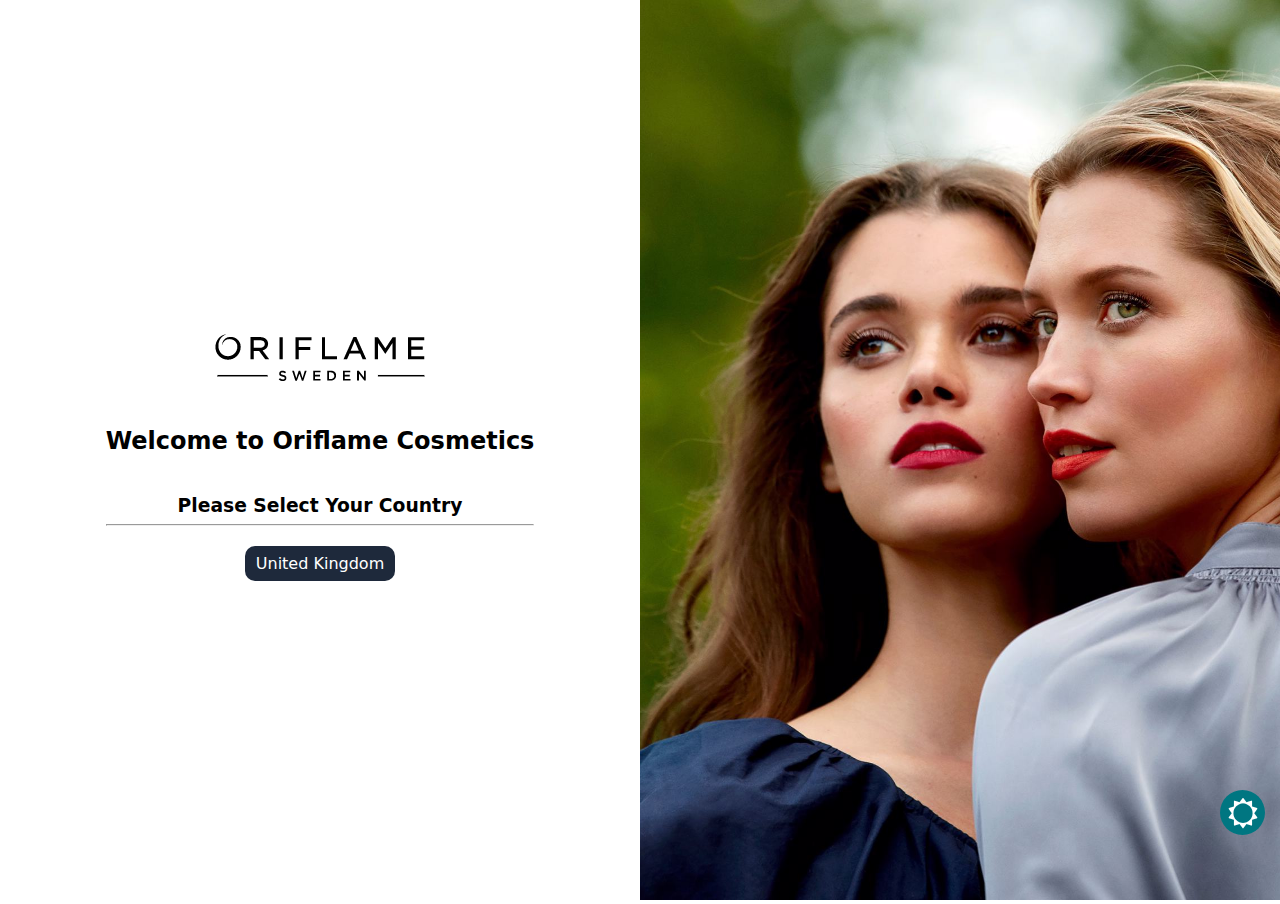
<file: index.html>
<!DOCTYPE html>
<html lang="en" dir="rtl">
  <head>
    <meta charset="UTF-8" />
    <meta name="viewport" content="width=device-width, initial-scale=1.0" />
    <title>Oriflame</title>
    <link rel="shortcut icon" href="./assets/oriflame-sweden-logo-725e2c72.png"/>
    <script type="module" crossorigin src="./assets/main-f3cd9c24.js"></script>
    <link rel="stylesheet" href="./assets/main-6b38a1f6.css">
  </head>
  <body>
    <!--start making first page of oriflame project-->
    <!--start making main-->
    <main class="flex 2xl:flex-row xl:flex-row lg:flex-row md:flex-row sm:flex-col flex-col dark:bg-[#101115] dark:text-white">
      <!--start making right side-->
      <div class="2xl:w-6/12 xl:w-6/12 lg:w-6/12 md:w-6/12 sm:w-full lg:bg-right md:bg-right">
          <img src="./assets/contentImage-0189c822.jfif" alt="contentImage" class="w-full h-full object">
      </div>
      <!--end of making right side-->
      <!--start making left side-->
      <div class="2xl:w-6/12 xl:w-6/12 lg:w-6/12 md:w-6/12 sm:w-full flex justify-center 2xl:h-screen xl:h-screen lg:h-screen md:h-screen sm:h-[400px] h-[400px]">
          <div class="flex flex-col 2xl:justify-center xl:justify-center lg:justify-center md:justify-center sm:justify-start justify-start p-[10px]">
              <div class="w-[247px] h-[77px] mx-auto bg-[url('/images/oriflame-logo.png')] bg-no-repeat dark:hidden"></div>
              <div class="w-[247px] h-[77px] mx-auto bg-[url('/images/ori-logo-1.png')] bg-contain bg-no-repeat dark:block hidden"></div>
              <div class="w-fit mt-[30px]">
                  <h2 class="w-fit text-center font-sans">Welcome to Oriflame Cosmetics</h2>
              </div>
              <div>
                  <h3 class="mt-[40px] pb-[8px] font-sans mx-auto w-fit">Please Select Your Country</h3>
                  <hr>
                  <a href="./main.html" class="font-sans block mt-[20px] mx-auto no-underline text-white w-[150px] h-[35px] leading-[35px] text-center bg-slate-800 rounded-[10px] hover:bg-slate-600 transition-all duration-300">United Kingdom</a>
              </div>
          </div>
      </div>
      <!--end of making left side-->
      <!--start making dark mode section-->
      <div class="w-[45px] h-[45px] bg-[#007681] fixed bottom-[65px] right-[15px] cursor-pointer text-white flex justify-center items-center rounded-full z-50 text-3xl">
        <i class="icon fa fa-sun-o" style="color: #ffffff;"></i>
      </div>
      <!--end of making dark mode section-->
      </main>
      <!--end of making main-->
      <!--end of making first page of oriflame project-->
    
  </body>
</html>
</file>
<file: assets/main-6b38a1f6.css>
.fixed{position:fixed}.absolute{position:absolute}.relative{position:relative}.bottom-14{bottom:3.5rem}.bottom-\[15px\]{bottom:15px}.bottom-\[20px\]{bottom:20px}.bottom-\[25px\]{bottom:25px}.bottom-\[40px\]{bottom:40px}.bottom-\[65px\]{bottom:65px}.left-0,.left-\[0px\]{left:0}.left-\[20px\]{left:20px}.left-\[280px\]{left:280px}.left-\[35px\]{left:35px}.right-0{right:0}.right-10{right:2.5rem}.right-\[10px\]{right:10px}.right-\[15px\]{right:15px}.right-\[280px\]{right:280px}.right-\[30px\]{right:30px}.right-\[70px\]{right:70px}.top-0{top:0}.top-\[45px\]{top:45px}.top-\[490px\]{top:490px}.top-\[55px\]{top:55px}.top-\[80px\]{top:80px}.z-20{z-index:20}.z-50{z-index:50}.z-\[1000\]{z-index:1000}.z-\[80\]{z-index:80}.order-first{order:-9999}.col-span-2{grid-column:span 2 / span 2}.row-span-2{grid-row:span 2 / span 2}.m-auto{margin:auto}.mx-3{margin-left:.75rem;margin-right:.75rem}.mx-\[25px\]{margin-left:25px;margin-right:25px}.mx-auto{margin-left:auto;margin-right:auto}.my-2{margin-top:.5rem;margin-bottom:.5rem}.my-4{margin-top:1rem;margin-bottom:1rem}.my-\[10px\]{margin-top:10px;margin-bottom:10px}.my-\[40px\]{margin-top:40px;margin-bottom:40px}.mb-10{margin-bottom:2.5rem}.mb-2{margin-bottom:.5rem}.mb-3{margin-bottom:.75rem}.mb-4{margin-bottom:1rem}.mb-5{margin-bottom:1.25rem}.mb-6{margin-bottom:1.5rem}.mb-7{margin-bottom:1.75rem}.mb-8{margin-bottom:2rem}.mb-\[10px\]{margin-bottom:10px}.mb-\[20px\]{margin-bottom:20px}.mb-\[30px\]{margin-bottom:30px}.mb-\[3px\]{margin-bottom:3px}.mb-\[5px\]{margin-bottom:5px}.mb-\[60px\]{margin-bottom:60px}.ml-3{margin-left:.75rem}.ml-\[2px\]{margin-left:2px}.mr-2{margin-right:.5rem}.mt-2{margin-top:.5rem}.mt-4{margin-top:1rem}.mt-5{margin-top:1.25rem}.mt-\[10px\]{margin-top:10px}.mt-\[20px\]{margin-top:20px}.mt-\[30px\]{margin-top:30px}.mt-\[40px\]{margin-top:40px}.mt-\[80px\]{margin-top:80px}.block{display:block}.inline-block{display:inline-block}.flex{display:flex}.grid{display:grid}.hidden{display:none}.h-16{height:4rem}.h-\[2px\]{height:2px}.h-\[30px\]{height:30px}.h-\[32px\]{height:32px}.h-\[34px\]{height:34px}.h-\[35px\]{height:35px}.h-\[38px\]{height:38px}.h-\[400px\]{height:400px}.h-\[40px\]{height:40px}.h-\[45px\]{height:45px}.h-\[460px\]{height:460px}.h-\[490px\]{height:490px}.h-\[4px\]{height:4px}.h-\[50px\]{height:50px}.h-\[60px\]{height:60px}.h-\[65px\]{height:65px}.h-\[6px\]{height:6px}.h-\[77px\]{height:77px}.h-\[80px\]{height:80px}.h-\[inherit\]{height:inherit}.h-fit{height:-moz-fit-content;height:fit-content}.h-full{height:100%}.h-screen{height:100vh}.max-h-\[360px\]{max-height:360px}.w-2\/12{width:16.666667%}.w-3\/12{width:25%}.w-4\/12{width:33.333333%}.w-6\/12{width:50%}.w-\[100px\]{width:100px}.w-\[125px\]{width:125px}.w-\[130px\]{width:130px}.w-\[135px\]{width:135px}.w-\[140px\]{width:140px}.w-\[150px\]{width:150px}.w-\[160px\]{width:160px}.w-\[170px\]{width:170px}.w-\[220px\]{width:220px}.w-\[230px\]{width:230px}.w-\[240px\]{width:240px}.w-\[247px\]{width:247px}.w-\[250px\]{width:250px}.w-\[25px\]{width:25px}.w-\[280px\]{width:280px}.w-\[285px\]{width:285px}.w-\[30px\]{width:30px}.w-\[45px\]{width:45px}.w-\[60px\]{width:60px}.w-\[70px\]{width:70px}.w-\[75px\]{width:75px}.w-\[80px\]{width:80px}.w-\[85px\]{width:85px}.w-\[90px\]{width:90px}.w-fit{width:-moz-fit-content;width:fit-content}.w-full{width:100%}.w-screen{width:100vw}.max-w-\[1100px\]{max-width:1100px}.max-w-\[1350px\]{max-width:1350px}.max-w-\[960px\]{max-width:960px}.flex-1{flex:1 1 0%}.flex-grow{flex-grow:1}.transform{transform:translate(var(--tw-translate-x),var(--tw-translate-y)) rotate(var(--tw-rotate)) skew(var(--tw-skew-x)) skewY(var(--tw-skew-y)) scaleX(var(--tw-scale-x)) scaleY(var(--tw-scale-y))}.cursor-pointer{cursor:pointer}.select-none{-webkit-user-select:none;-moz-user-select:none;user-select:none}.grid-cols-2{grid-template-columns:repeat(2,minmax(0,1fr))}.grid-rows-2{grid-template-rows:repeat(2,minmax(0,1fr))}.flex-col{flex-direction:column}.flex-wrap{flex-wrap:wrap}.items-end{align-items:flex-end}.items-center{align-items:center}.justify-start{justify-content:flex-start}.justify-end{justify-content:flex-end}.justify-center{justify-content:center}.justify-between{justify-content:space-between}.justify-evenly{justify-content:space-evenly}.gap-2{gap:.5rem}.gap-3{gap:.75rem}.gap-4{gap:1rem}.gap-5{gap:1.25rem}.gap-\[6px\]{gap:6px}.gap-x-\[10px\]{-moz-column-gap:10px;column-gap:10px}.gap-y-1{row-gap:.25rem}.gap-y-2{row-gap:.5rem}.gap-y-\[10px\]{row-gap:10px}.overflow-hidden{overflow:hidden}.overflow-y-scroll{overflow-y:scroll}.rounded-\[10px\]{border-radius:10px}.rounded-\[20px\]{border-radius:20px}.rounded-\[22px\]{border-radius:22px}.rounded-\[39px\]{border-radius:39px}.rounded-\[45px\]{border-radius:45px}.rounded-\[46px\]{border-radius:46px}.rounded-full{border-radius:9999px}.rounded-md{border-radius:.375rem}.rounded-r-md{border-top-right-radius:.375rem;border-bottom-right-radius:.375rem}.border-\[1px\]{border-width:1px}.border-x-0{border-left-width:0px;border-right-width:0px}.border-b-0{border-bottom-width:0px}.border-l-0{border-left-width:0px}.border-l-\[5px\]{border-left-width:5px}.border-r-0{border-right-width:0px}.border-t-0{border-top-width:0px}.border-solid{border-style:solid}.border-none{border-style:none}.border-\[\#007681\]{--tw-border-opacity: 1;border-color:rgb(0 118 129 / var(--tw-border-opacity))}.border-\[\#2774AE\]{--tw-border-opacity: 1;border-color:rgb(39 116 174 / var(--tw-border-opacity))}.border-\[\#685BC7\]{--tw-border-opacity: 1;border-color:rgb(104 91 199 / var(--tw-border-opacity))}.border-\[\#7ED1EA\]{--tw-border-opacity: 1;border-color:rgb(126 209 234 / var(--tw-border-opacity))}.border-\[\#91E7E3\]{--tw-border-opacity: 1;border-color:rgb(145 231 227 / var(--tw-border-opacity))}.border-\[\#B6ADA5\]{--tw-border-opacity: 1;border-color:rgb(182 173 165 / var(--tw-border-opacity))}.border-\[\#E793B7\]{--tw-border-opacity: 1;border-color:rgb(231 147 183 / var(--tw-border-opacity))}.border-\[\#F0C264\]{--tw-border-opacity: 1;border-color:rgb(240 194 100 / var(--tw-border-opacity))}.border-\[\#FF8072\]{--tw-border-opacity: 1;border-color:rgb(255 128 114 / var(--tw-border-opacity))}.bg-\[\#007681\]{--tw-bg-opacity: 1;background-color:rgb(0 118 129 / var(--tw-bg-opacity))}.bg-\[\#4D5582\]{--tw-bg-opacity: 1;background-color:rgb(77 85 130 / var(--tw-bg-opacity))}.bg-\[\#68BB93\]{--tw-bg-opacity: 1;background-color:rgb(104 187 147 / var(--tw-bg-opacity))}.bg-\[\#80CDD0\]{--tw-bg-opacity: 1;background-color:rgb(128 205 208 / var(--tw-bg-opacity))}.bg-\[\#817b7b\]{--tw-bg-opacity: 1;background-color:rgb(129 123 123 / var(--tw-bg-opacity))}.bg-\[\#9b757d\]{--tw-bg-opacity: 1;background-color:rgb(155 117 125 / var(--tw-bg-opacity))}.bg-\[\#AFA1A1\]{--tw-bg-opacity: 1;background-color:rgb(175 161 161 / var(--tw-bg-opacity))}.bg-\[\#F0EFFC\]{--tw-bg-opacity: 1;background-color:rgb(240 239 252 / var(--tw-bg-opacity))}.bg-\[\#F5F5F5\]{--tw-bg-opacity: 1;background-color:rgb(245 245 245 / var(--tw-bg-opacity))}.bg-\[\#FAFAFA\]{--tw-bg-opacity: 1;background-color:rgb(250 250 250 / var(--tw-bg-opacity))}.bg-gray-400{--tw-bg-opacity: 1;background-color:rgb(156 163 175 / var(--tw-bg-opacity))}.bg-gray-600{--tw-bg-opacity: 1;background-color:rgb(75 85 99 / var(--tw-bg-opacity))}.bg-green-700{--tw-bg-opacity: 1;background-color:rgb(21 128 61 / var(--tw-bg-opacity))}.bg-slate-800{--tw-bg-opacity: 1;background-color:rgb(30 41 59 / var(--tw-bg-opacity))}.bg-transparent{background-color:transparent}.bg-white{--tw-bg-opacity: 1;background-color:rgb(255 255 255 / var(--tw-bg-opacity))}.bg-\[url\(\'\/images\/ori-logo-1\.png\'\)\]{background-image:url(./ori-logo-1-56705b40.png)}.bg-\[url\(\'\/images\/oriflame-logo\.png\'\)\]{background-image:url([data-uri])}.bg-contain{background-size:contain}.bg-no-repeat{background-repeat:no-repeat}.p-3{padding:.75rem}.p-\[10px\]{padding:10px}.p-\[12px\]{padding:12px}.p-\[20px\]{padding:20px}.p-\[24px\]{padding:24px}.px-\[10px\]{padding-left:10px;padding-right:10px}.px-\[15px\]{padding-left:15px;padding-right:15px}.px-\[20px\]{padding-left:20px;padding-right:20px}.px-\[23px\]{padding-left:23px;padding-right:23px}.px-\[30px\]{padding-left:30px;padding-right:30px}.py-3{padding-top:.75rem;padding-bottom:.75rem}.py-\[10px\]{padding-top:10px;padding-bottom:10px}.py-\[12px\]{padding-top:12px;padding-bottom:12px}.py-\[20px\]{padding-top:20px;padding-bottom:20px}.py-\[30px\]{padding-top:30px;padding-bottom:30px}.py-\[40px\]{padding-top:40px;padding-bottom:40px}.py-\[5px\]{padding-top:5px;padding-bottom:5px}.py-\[7px\]{padding-top:7px;padding-bottom:7px}.pb-10{padding-bottom:2.5rem}.pb-3{padding-bottom:.75rem}.pb-\[100px\]{padding-bottom:100px}.pb-\[10px\]{padding-bottom:10px}.pb-\[30px\]{padding-bottom:30px}.pb-\[40px\]{padding-bottom:40px}.pb-\[60px\]{padding-bottom:60px}.pb-\[8px\]{padding-bottom:8px}.pl-1{padding-left:.25rem}.pl-\[10px\]{padding-left:10px}.pl-\[25px\]{padding-left:25px}.pl-\[5px\]{padding-left:5px}.pr-3{padding-right:.75rem}.pr-4{padding-right:1rem}.pr-\[10px\]{padding-right:10px}.pr-\[20px\]{padding-right:20px}.pr-\[50px\]{padding-right:50px}.ps-\[20px\]{-webkit-padding-start:20px;padding-inline-start:20px}.pt-\[40px\]{padding-top:40px}.text-center{text-align:center}.font-mono{font-family:ui-monospace,SFMono-Regular,Menlo,Monaco,Consolas,Liberation Mono,Courier New,monospace}.font-sans{font-family:ui-sans-serif,system-ui,-apple-system,BlinkMacSystemFont,Segoe UI,Roboto,Helvetica Neue,Arial,Noto Sans,sans-serif,"Apple Color Emoji","Segoe UI Emoji",Segoe UI Symbol,"Noto Color Emoji"}.text-2xl{font-size:1.5rem;line-height:2rem}.text-3xl{font-size:1.875rem;line-height:2.25rem}.text-4xl{font-size:2.25rem;line-height:2.5rem}.text-\[12px\]{font-size:12px}.text-\[14px\]{font-size:14px}.text-\[16px\]{font-size:16px}.text-\[17px\]{font-size:17px}.text-\[18px\]{font-size:18px}.text-\[20px\]{font-size:20px}.text-\[24px\]{font-size:24px}.text-\[25px\]{font-size:25px}.text-lg{font-size:1.125rem;line-height:1.75rem}.text-sm{font-size:.875rem;line-height:1.25rem}.text-xl{font-size:1.25rem;line-height:1.75rem}.text-xs{font-size:.75rem;line-height:1rem}.font-bold{font-weight:700}.font-semibold{font-weight:600}.uppercase{text-transform:uppercase}.capitalize{text-transform:capitalize}.leading-\[35px\]{line-height:35px}.leading-\[38px\]{line-height:38px}.leading-\[50px\]{line-height:50px}.leading-\[60px\]{line-height:60px}.text-\[\#1877F2\]{--tw-text-opacity: 1;color:rgb(24 119 242 / var(--tw-text-opacity))}.text-\[\#333333\]{--tw-text-opacity: 1;color:rgb(51 51 51 / var(--tw-text-opacity))}.text-\[\#373737\]{--tw-text-opacity: 1;color:rgb(55 55 55 / var(--tw-text-opacity))}.text-\[\#525151\]{--tw-text-opacity: 1;color:rgb(82 81 81 / var(--tw-text-opacity))}.text-\[\#555555\]{--tw-text-opacity: 1;color:rgb(85 85 85 / var(--tw-text-opacity))}.text-\[\#8b8a8a\]{--tw-text-opacity: 1;color:rgb(139 138 138 / var(--tw-text-opacity))}.text-\[\#9A9A9A\]{--tw-text-opacity: 1;color:rgb(154 154 154 / var(--tw-text-opacity))}.text-\[\#F00075\]{--tw-text-opacity: 1;color:rgb(240 0 117 / var(--tw-text-opacity))}.text-\[\#FF0000\]{--tw-text-opacity: 1;color:rgb(255 0 0 / var(--tw-text-opacity))}.text-black{--tw-text-opacity: 1;color:rgb(0 0 0 / var(--tw-text-opacity))}.text-gray-400{--tw-text-opacity: 1;color:rgb(156 163 175 / var(--tw-text-opacity))}.text-gray-500{--tw-text-opacity: 1;color:rgb(107 114 128 / var(--tw-text-opacity))}.text-gray-600{--tw-text-opacity: 1;color:rgb(75 85 99 / var(--tw-text-opacity))}.text-gray-700{--tw-text-opacity: 1;color:rgb(55 65 81 / var(--tw-text-opacity))}.text-green-700{--tw-text-opacity: 1;color:rgb(21 128 61 / var(--tw-text-opacity))}.text-green-800{--tw-text-opacity: 1;color:rgb(22 101 52 / var(--tw-text-opacity))}.text-white{--tw-text-opacity: 1;color:rgb(255 255 255 / var(--tw-text-opacity))}.underline{text-decoration-line:underline}.line-through{text-decoration-line:line-through}.no-underline{text-decoration-line:none}.shadow-md{--tw-shadow: 0 4px 6px -1px rgb(0 0 0 / .1), 0 2px 4px -2px rgb(0 0 0 / .1);--tw-shadow-colored: 0 4px 6px -1px var(--tw-shadow-color), 0 2px 4px -2px var(--tw-shadow-color);box-shadow:var(--tw-ring-offset-shadow, 0 0 #0000),var(--tw-ring-shadow, 0 0 #0000),var(--tw-shadow)}.shadow-sm{--tw-shadow: 0 1px 2px 0 rgb(0 0 0 / .05);--tw-shadow-colored: 0 1px 2px 0 var(--tw-shadow-color);box-shadow:var(--tw-ring-offset-shadow, 0 0 #0000),var(--tw-ring-shadow, 0 0 #0000),var(--tw-shadow)}.outline-none{outline:2px solid transparent;outline-offset:2px}.transition-\[300ms\]{transition-property:.3s;transition-timing-function:cubic-bezier(.4,0,.2,1);transition-duration:.15s}.transition-all{transition-property:all;transition-timing-function:cubic-bezier(.4,0,.2,1);transition-duration:.15s}.duration-300{transition-duration:.3s}.duration-500{transition-duration:.5s}.hover\:border-none:hover{border-style:none}.hover\:bg-\[\#4e9271\]:hover{--tw-bg-opacity: 1;background-color:rgb(78 146 113 / var(--tw-bg-opacity))}.hover\:bg-\[\#519a77\]:hover{--tw-bg-opacity: 1;background-color:rgb(81 154 119 / var(--tw-bg-opacity))}.hover\:bg-\[\#9AA2CF\]:hover{--tw-bg-opacity: 1;background-color:rgb(154 162 207 / var(--tw-bg-opacity))}.hover\:bg-\[\#D9DDDA\]:hover{--tw-bg-opacity: 1;background-color:rgb(217 221 218 / var(--tw-bg-opacity))}.hover\:bg-\[\#D9EBEC\]:hover{--tw-bg-opacity: 1;background-color:rgb(217 235 236 / var(--tw-bg-opacity))}.hover\:bg-\[\#DEA1AE\]:hover{--tw-bg-opacity: 1;background-color:rgb(222 161 174 / var(--tw-bg-opacity))}.hover\:bg-\[\#DFEAF3\]:hover{--tw-bg-opacity: 1;background-color:rgb(223 234 243 / var(--tw-bg-opacity))}.hover\:bg-\[\#E8E7F7\]:hover{--tw-bg-opacity: 1;background-color:rgb(232 231 247 / var(--tw-bg-opacity))}.hover\:bg-\[\#ECF8FC\]:hover{--tw-bg-opacity: 1;background-color:rgb(236 248 252 / var(--tw-bg-opacity))}.hover\:bg-\[\#EFFBFB\]:hover{--tw-bg-opacity: 1;background-color:rgb(239 251 251 / var(--tw-bg-opacity))}.hover\:bg-\[\#F4F3F2\]:hover{--tw-bg-opacity: 1;background-color:rgb(244 243 242 / var(--tw-bg-opacity))}.hover\:bg-\[\#FBEFF4\]:hover{--tw-bg-opacity: 1;background-color:rgb(251 239 244 / var(--tw-bg-opacity))}.hover\:bg-\[\#FCEEEE\]:hover{--tw-bg-opacity: 1;background-color:rgb(252 238 238 / var(--tw-bg-opacity))}.hover\:bg-\[\#FDF6E8\]:hover{--tw-bg-opacity: 1;background-color:rgb(253 246 232 / var(--tw-bg-opacity))}.hover\:bg-\[\#FFECEA\]:hover{--tw-bg-opacity: 1;background-color:rgb(255 236 234 / var(--tw-bg-opacity))}.hover\:bg-gray-100:hover{--tw-bg-opacity: 1;background-color:rgb(243 244 246 / var(--tw-bg-opacity))}.hover\:bg-gray-200:hover{--tw-bg-opacity: 1;background-color:rgb(229 231 235 / var(--tw-bg-opacity))}.hover\:bg-gray-300:hover{--tw-bg-opacity: 1;background-color:rgb(209 213 219 / var(--tw-bg-opacity))}.hover\:bg-green-900:hover{--tw-bg-opacity: 1;background-color:rgb(20 83 45 / var(--tw-bg-opacity))}.hover\:bg-red-700:hover{--tw-bg-opacity: 1;background-color:rgb(185 28 28 / var(--tw-bg-opacity))}.hover\:bg-slate-600:hover{--tw-bg-opacity: 1;background-color:rgb(71 85 105 / var(--tw-bg-opacity))}.hover\:text-\[\#83C6A5\]:hover{--tw-text-opacity: 1;color:rgb(131 198 165 / var(--tw-text-opacity))}.hover\:text-black:hover{--tw-text-opacity: 1;color:rgb(0 0 0 / var(--tw-text-opacity))}.hover\:text-gray-500:hover{--tw-text-opacity: 1;color:rgb(107 114 128 / var(--tw-text-opacity))}.hover\:text-gray-600:hover{--tw-text-opacity: 1;color:rgb(75 85 99 / var(--tw-text-opacity))}.hover\:text-slate-600:hover{--tw-text-opacity: 1;color:rgb(71 85 105 / var(--tw-text-opacity))}.hover\:text-white:hover{--tw-text-opacity: 1;color:rgb(255 255 255 / var(--tw-text-opacity))}.hover\:opacity-70:hover{opacity:.7}.group:hover .group-hover\:h-\[3px\]{height:3px}:is(.dark .dark\:block){display:block}:is(.dark .dark\:hidden){display:none}:is(.dark .dark\:bg-\[\#101115\]){--tw-bg-opacity: 1;background-color:rgb(16 17 21 / var(--tw-bg-opacity))}:is(.dark .dark\:bg-\[\#5b5b5b\]){--tw-bg-opacity: 1;background-color:rgb(91 91 91 / var(--tw-bg-opacity))}:is(.dark .dark\:bg-\[\#767580\]){--tw-bg-opacity: 1;background-color:rgb(118 117 128 / var(--tw-bg-opacity))}:is(.dark .dark\:bg-white){--tw-bg-opacity: 1;background-color:rgb(255 255 255 / var(--tw-bg-opacity))}:is(.dark .dark\:text-gray-300){--tw-text-opacity: 1;color:rgb(209 213 219 / var(--tw-text-opacity))}:is(.dark .dark\:text-gray-400){--tw-text-opacity: 1;color:rgb(156 163 175 / var(--tw-text-opacity))}:is(.dark .dark\:text-white){--tw-text-opacity: 1;color:rgb(255 255 255 / var(--tw-text-opacity))}:is(.dark .dark\:shadow-gray-800){--tw-shadow-color: #1f2937;--tw-shadow: var(--tw-shadow-colored) }:is(.dark .dark\:hover\:hover\:text-\[\#83C6A5\]:hover:hover){--tw-text-opacity: 1;color:rgb(131 198 165 / var(--tw-text-opacity))}:is(.dark .dark\:hover\:text-\[\#83C6A5\]:hover){--tw-text-opacity: 1;color:rgb(131 198 165 / var(--tw-text-opacity))}:is(.dark .dark\:hover\:text-black:hover){--tw-text-opacity: 1;color:rgb(0 0 0 / var(--tw-text-opacity))}:is(.dark .dark\:hover\:text-white:hover){--tw-text-opacity: 1;color:rgb(255 255 255 / var(--tw-text-opacity))}@media (min-width: 640px){.sm\:bottom-3{bottom:.75rem}.sm\:bottom-\[20px\]{bottom:20px}.sm\:bottom-\[30px\]{bottom:30px}.sm\:bottom-\[50px\]{bottom:50px}.sm\:left-\[0px\]{left:0}.sm\:left-\[20px\]{left:20px}.sm\:left-\[35px\]{left:35px}.sm\:right-12{right:3rem}.sm\:right-\[17px\]{right:17px}.sm\:right-\[400px\]{right:400px}.sm\:right-\[4px\]{right:4px}.sm\:right-\[60px\]{right:60px}.sm\:right-\[90px\]{right:90px}.sm\:top-\[350px\]{top:350px}.sm\:top-\[45px\]{top:45px}.sm\:top-\[55px\]{top:55px}.sm\:my-1{margin-top:.25rem;margin-bottom:.25rem}.sm\:mb-0{margin-bottom:0}.sm\:mb-\[100px\]{margin-bottom:100px}.sm\:mb-\[60px\]{margin-bottom:60px}.sm\:mt-10{margin-top:2.5rem}.sm\:mt-\[30px\]{margin-top:30px}.sm\:block{display:block}.sm\:inline-block{display:inline-block}.sm\:flex{display:flex}.sm\:hidden{display:none}.sm\:h-\[36px\]{height:36px}.sm\:h-\[400px\]{height:400px}.sm\:h-\[72px\]{height:72px}.sm\:h-\[80px\]{height:80px}.sm\:w-1\/2{width:50%}.sm\:w-3\/12{width:25%}.sm\:w-6\/12{width:50%}.sm\:w-8\/12{width:66.666667%}.sm\:w-\[105px\]{width:105px}.sm\:w-\[140px\]{width:140px}.sm\:w-\[150px\]{width:150px}.sm\:w-\[160px\]{width:160px}.sm\:w-\[250px\]{width:250px}.sm\:w-\[320px\]{width:320px}.sm\:w-\[400px\]{width:400px}.sm\:w-\[550px\]{width:550px}.sm\:w-\[600px\]{width:600px}.sm\:w-full{width:100%}.sm\:max-w-\[280px\]{max-width:280px}.sm\:flex-row{flex-direction:row}.sm\:flex-col{flex-direction:column}.sm\:justify-start{justify-content:flex-start}.sm\:gap-8{gap:2rem}.sm\:px-\[80px\]{padding-left:80px;padding-right:80px}.sm\:pb-16{padding-bottom:4rem}.sm\:pb-\[100px\]{padding-bottom:100px}.sm\:pb-\[30px\]{padding-bottom:30px}.sm\:pl-\[20px\]{padding-left:20px}.sm\:text-left{text-align:left}.sm\:text-2xl{font-size:1.5rem;line-height:2rem}.sm\:text-3xl{font-size:1.875rem;line-height:2.25rem}.sm\:text-4xl{font-size:2.25rem;line-height:2.5rem}.sm\:text-\[24px\]{font-size:24px}.sm\:text-\[28px\]{font-size:28px}.sm\:text-\[36px\]{font-size:36px}.sm\:text-sm{font-size:.875rem;line-height:1.25rem}.sm\:text-xl{font-size:1.25rem;line-height:1.75rem}.sm\:text-xs{font-size:.75rem;line-height:1rem}.sm\:text-transparent{color:transparent}}@media (min-width: 768px){.md\:bottom-\[20px\]{bottom:20px}.md\:bottom-\[50px\]{bottom:50px}.md\:left-\[10px\]{left:10px}.md\:left-\[30px\]{left:30px}.md\:left-\[50px\]{left:50px}.md\:right-\[100px\]{right:100px}.md\:right-\[20px\]{right:20px}.md\:right-\[3px\]{right:3px}.md\:right-\[400px\]{right:400px}.md\:right-\[50px\]{right:50px}.md\:right-\[60px\]{right:60px}.md\:right-\[7px\]{right:7px}.md\:top-\[350px\]{top:350px}.md\:top-\[65px\]{top:65px}.md\:top-\[75px\]{top:75px}.md\:my-1{margin-top:.25rem;margin-bottom:.25rem}.md\:mb-0{margin-bottom:0}.md\:mb-\[100px\]{margin-bottom:100px}.md\:mb-\[60px\]{margin-bottom:60px}.md\:mt-10{margin-top:2.5rem}.md\:mt-\[30px\]{margin-top:30px}.md\:block{display:block}.md\:flex{display:flex}.md\:hidden{display:none}.md\:h-\[220px\]{height:220px}.md\:h-\[36px\]{height:36px}.md\:h-\[54px\]{height:54px}.md\:h-\[80px\]{height:80px}.md\:h-screen{height:100vh}.md\:w-1\/2{width:50%}.md\:w-3\/12{width:25%}.md\:w-5\/12{width:41.666667%}.md\:w-6\/12{width:50%}.md\:w-7\/12{width:58.333333%}.md\:w-8\/12{width:66.666667%}.md\:w-\[128px\]{width:128px}.md\:w-\[180px\]{width:180px}.md\:w-\[190px\]{width:190px}.md\:w-\[210px\]{width:210px}.md\:w-\[250px\]{width:250px}.md\:w-\[320px\]{width:320px}.md\:w-\[400px\]{width:400px}.md\:w-\[550px\]{width:550px}.md\:w-\[600px\]{width:600px}.md\:w-full{width:100%}.md\:max-w-\[340px\]{max-width:340px}.md\:flex-row{flex-direction:row}.md\:justify-start{justify-content:flex-start}.md\:justify-center{justify-content:center}.md\:gap-8{gap:2rem}.md\:bg-right{background-position:right}.md\:px-\[80px\]{padding-left:80px;padding-right:80px}.md\:pb-16{padding-bottom:4rem}.md\:pb-\[100px\]{padding-bottom:100px}.md\:pb-\[30px\]{padding-bottom:30px}.md\:pl-\[40px\]{padding-left:40px}.md\:pr-\[20px\]{padding-right:20px}.md\:text-left{text-align:left}.md\:text-2xl{font-size:1.5rem;line-height:2rem}.md\:text-3xl{font-size:1.875rem;line-height:2.25rem}.md\:text-4xl{font-size:2.25rem;line-height:2.5rem}.md\:text-5xl{font-size:3rem;line-height:1}.md\:text-\[24px\]{font-size:24px}.md\:text-\[28px\]{font-size:28px}.md\:text-\[36px\]{font-size:36px}.md\:text-sm{font-size:.875rem;line-height:1.25rem}.md\:text-xl{font-size:1.25rem;line-height:1.75rem}.md\:text-transparent{color:transparent}}@media (min-width: 1024px){.lg\:bottom-\[30px\]{bottom:30px}.lg\:bottom-\[35px\]{bottom:35px}.lg\:bottom-\[50px\]{bottom:50px}.lg\:left-\[10px\]{left:10px}.lg\:left-\[30px\]{left:30px}.lg\:left-\[50px\]{left:50px}.lg\:right-\[105px\]{right:105px}.lg\:right-\[10px\]{right:10px}.lg\:right-\[150px\]{right:150px}.lg\:right-\[400px\]{right:400px}.lg\:right-\[40px\]{right:40px}.lg\:right-\[50px\]{right:50px}.lg\:right-\[80px\]{right:80px}.lg\:top-\[150px\]{top:150px}.lg\:top-\[170px\]{top:170px}.lg\:top-\[200px\]{top:200px}.lg\:top-\[65px\]{top:65px}.lg\:top-\[75px\]{top:75px}.lg\:order-last{order:9999}.lg\:my-3{margin-top:.75rem;margin-bottom:.75rem}.lg\:mb-0{margin-bottom:0}.lg\:mb-\[100px\]{margin-bottom:100px}.lg\:mb-\[3px\]{margin-bottom:3px}.lg\:mb-\[60px\]{margin-bottom:60px}.lg\:mt-10{margin-top:2.5rem}.lg\:mt-\[50px\]{margin-top:50px}.lg\:block{display:block}.lg\:flex{display:flex}.lg\:hidden{display:none}.lg\:h-\[300px\]{height:300px}.lg\:h-\[36px\]{height:36px}.lg\:h-\[50px\]{height:50px}.lg\:h-\[54px\]{height:54px}.lg\:h-\[80px\]{height:80px}.lg\:h-screen{height:100vh}.lg\:w-1\/2{width:50%}.lg\:w-3\/12{width:25%}.lg\:w-4\/12{width:33.333333%}.lg\:w-6\/12{width:50%}.lg\:w-8\/12{width:66.666667%}.lg\:w-9\/12{width:75%}.lg\:w-\[170px\]{width:170px}.lg\:w-\[180px\]{width:180px}.lg\:w-\[240px\]{width:240px}.lg\:w-\[250px\]{width:250px}.lg\:w-\[260px\]{width:260px}.lg\:w-\[320px\]{width:320px}.lg\:w-\[400px\]{width:400px}.lg\:w-\[550px\]{width:550px}.lg\:w-\[600px\]{width:600px}.lg\:w-\[680px\]{width:680px}.lg\:w-\[800px\]{width:800px}.lg\:w-full{width:100%}.lg\:max-w-\[460px\]{max-width:460px}.lg\:flex-row{flex-direction:row}.lg\:justify-start{justify-content:flex-start}.lg\:justify-center{justify-content:center}.lg\:gap-8{gap:2rem}.lg\:bg-right{background-position:right}.lg\:px-\[80px\]{padding-left:80px;padding-right:80px}.lg\:pb-16{padding-bottom:4rem}.lg\:pb-\[100px\]{padding-bottom:100px}.lg\:pb-\[30px\]{padding-bottom:30px}.lg\:pl-\[40px\]{padding-left:40px}.lg\:pr-\[50px\]{padding-right:50px}.lg\:text-left{text-align:left}.lg\:text-2xl{font-size:1.5rem;line-height:2rem}.lg\:text-3xl{font-size:1.875rem;line-height:2.25rem}.lg\:text-4xl{font-size:2.25rem;line-height:2.5rem}.lg\:text-5xl{font-size:3rem;line-height:1}.lg\:text-\[24px\]{font-size:24px}.lg\:text-\[28px\]{font-size:28px}.lg\:text-\[36px\]{font-size:36px}.lg\:text-lg{font-size:1.125rem;line-height:1.75rem}.lg\:text-sm{font-size:.875rem;line-height:1.25rem}.lg\:text-xl{font-size:1.25rem;line-height:1.75rem}.lg\:text-transparent{color:transparent}}@media (min-width: 1280px){.xl\:bottom-\[40px\]{bottom:40px}.xl\:bottom-\[50px\]{bottom:50px}.xl\:left-\[10px\]{left:10px}.xl\:left-\[30px\]{left:30px}.xl\:left-\[50px\]{left:50px}.xl\:right-\[160px\]{right:160px}.xl\:right-\[220px\]{right:220px}.xl\:right-\[30px\]{right:30px}.xl\:right-\[400px\]{right:400px}.xl\:right-\[50px\]{right:50px}.xl\:right-\[60px\]{right:60px}.xl\:right-\[80px\]{right:80px}.xl\:top-\[150px\]{top:150px}.xl\:top-\[170px\]{top:170px}.xl\:top-\[200px\]{top:200px}.xl\:top-\[65px\]{top:65px}.xl\:top-\[75px\]{top:75px}.xl\:order-last{order:9999}.xl\:my-3{margin-top:.75rem;margin-bottom:.75rem}.xl\:mb-0{margin-bottom:0}.xl\:mb-\[100px\]{margin-bottom:100px}.xl\:mb-\[18px\]{margin-bottom:18px}.xl\:mb-\[60px\]{margin-bottom:60px}.xl\:mt-10{margin-top:2.5rem}.xl\:mt-\[50px\]{margin-top:50px}.xl\:block{display:block}.xl\:flex{display:flex}.xl\:hidden{display:none}.xl\:h-\[346px\]{height:346px}.xl\:h-\[36px\]{height:36px}.xl\:h-\[52px\]{height:52px}.xl\:h-\[80px\]{height:80px}.xl\:h-screen{height:100vh}.xl\:w-1\/2{width:50%}.xl\:w-10\/12{width:83.333333%}.xl\:w-2\/12{width:16.666667%}.xl\:w-4\/12{width:33.333333%}.xl\:w-6\/12{width:50%}.xl\:w-8\/12{width:66.666667%}.xl\:w-\[180px\]{width:180px}.xl\:w-\[220px\]{width:220px}.xl\:w-\[240px\]{width:240px}.xl\:w-\[250px\]{width:250px}.xl\:w-\[300px\]{width:300px}.xl\:w-\[320px\]{width:320px}.xl\:w-\[400px\]{width:400px}.xl\:w-\[550px\]{width:550px}.xl\:w-\[600px\]{width:600px}.xl\:w-\[680px\]{width:680px}.xl\:w-\[800px\]{width:800px}.xl\:w-full{width:100%}.xl\:max-w-\[560px\]{max-width:560px}.xl\:flex-row{flex-direction:row}.xl\:justify-start{justify-content:flex-start}.xl\:justify-center{justify-content:center}.xl\:gap-8{gap:2rem}.xl\:overflow-hidden{overflow:hidden}.xl\:px-\[80px\]{padding-left:80px;padding-right:80px}.xl\:pb-16{padding-bottom:4rem}.xl\:pb-\[100px\]{padding-bottom:100px}.xl\:pb-\[30px\]{padding-bottom:30px}.xl\:pl-\[40px\]{padding-left:40px}.xl\:pr-\[50px\]{padding-right:50px}.xl\:text-left{text-align:left}.xl\:text-2xl{font-size:1.5rem;line-height:2rem}.xl\:text-3xl{font-size:1.875rem;line-height:2.25rem}.xl\:text-4xl{font-size:2.25rem;line-height:2.5rem}.xl\:text-5xl{font-size:3rem;line-height:1}.xl\:text-\[24px\]{font-size:24px}.xl\:text-\[28px\]{font-size:28px}.xl\:text-\[36px\]{font-size:36px}.xl\:text-lg{font-size:1.125rem;line-height:1.75rem}.xl\:text-sm{font-size:.875rem;line-height:1.25rem}.xl\:text-xl{font-size:1.25rem;line-height:1.75rem}.xl\:text-transparent{color:transparent}}@media (min-width: 1536px){.\32xl\:bottom-\[40px\]{bottom:40px}.\32xl\:bottom-\[50px\]{bottom:50px}.\32xl\:left-\[10px\]{left:10px}.\32xl\:left-\[30px\]{left:30px}.\32xl\:left-\[50px\]{left:50px}.\32xl\:right-\[170px\]{right:170px}.\32xl\:right-\[200px\]{right:200px}.\32xl\:right-\[250px\]{right:250px}.\32xl\:right-\[30px\]{right:30px}.\32xl\:right-\[400px\]{right:400px}.\32xl\:right-\[50px\]{right:50px}.\32xl\:right-\[80px\]{right:80px}.\32xl\:top-\[150px\]{top:150px}.\32xl\:top-\[170px\]{top:170px}.\32xl\:top-\[200px\]{top:200px}.\32xl\:top-\[65px\]{top:65px}.\32xl\:top-\[75px\]{top:75px}.\32xl\:order-last{order:9999}.\32xl\:my-3{margin-top:.75rem;margin-bottom:.75rem}.\32xl\:mb-0{margin-bottom:0}.\32xl\:mb-\[100px\]{margin-bottom:100px}.\32xl\:mb-\[18px\]{margin-bottom:18px}.\32xl\:mb-\[60px\]{margin-bottom:60px}.\32xl\:mt-10{margin-top:2.5rem}.\32xl\:mt-\[50px\]{margin-top:50px}.\32xl\:block{display:block}.\32xl\:flex{display:flex}.\32xl\:hidden{display:none}.\32xl\:h-\[360px\]{height:360px}.\32xl\:h-\[36px\]{height:36px}.\32xl\:h-\[80px\]{height:80px}.\32xl\:h-screen{height:100vh}.\32xl\:w-1\/2{width:50%}.\32xl\:w-10\/12{width:83.333333%}.\32xl\:w-2\/12{width:16.666667%}.\32xl\:w-4\/12{width:33.333333%}.\32xl\:w-6\/12{width:50%}.\32xl\:w-8\/12{width:66.666667%}.\32xl\:w-\[1200px\]{width:1200px}.\32xl\:w-\[180px\]{width:180px}.\32xl\:w-\[235px\]{width:235px}.\32xl\:w-\[240px\]{width:240px}.\32xl\:w-\[250px\]{width:250px}.\32xl\:w-\[300px\]{width:300px}.\32xl\:w-\[320px\]{width:320px}.\32xl\:w-\[400px\]{width:400px}.\32xl\:w-\[550px\]{width:550px}.\32xl\:w-\[600px\]{width:600px}.\32xl\:w-\[680px\]{width:680px}.\32xl\:w-\[800px\]{width:800px}.\32xl\:w-full{width:100%}.\32xl\:max-w-\[600px\]{max-width:600px}.\32xl\:flex-row{flex-direction:row}.\32xl\:justify-start{justify-content:flex-start}.\32xl\:justify-center{justify-content:center}.\32xl\:gap-8{gap:2rem}.\32xl\:overflow-hidden{overflow:hidden}.\32xl\:px-\[80px\]{padding-left:80px;padding-right:80px}.\32xl\:pb-16{padding-bottom:4rem}.\32xl\:pb-\[100px\]{padding-bottom:100px}.\32xl\:pb-\[30px\]{padding-bottom:30px}.\32xl\:pl-\[40px\]{padding-left:40px}.\32xl\:pr-\[50px\]{padding-right:50px}.\32xl\:text-left{text-align:left}.\32xl\:text-2xl{font-size:1.5rem;line-height:2rem}.\32xl\:text-3xl{font-size:1.875rem;line-height:2.25rem}.\32xl\:text-4xl{font-size:2.25rem;line-height:2.5rem}.\32xl\:text-5xl{font-size:3rem;line-height:1}.\32xl\:text-\[28px\]{font-size:28px}.\32xl\:text-\[36px\]{font-size:36px}.\32xl\:text-lg{font-size:1.125rem;line-height:1.75rem}.\32xl\:text-sm{font-size:.875rem;line-height:1.25rem}.\32xl\:text-xl{font-size:1.25rem;line-height:1.75rem}.\32xl\:text-transparent{color:transparent}}*{padding:0;margin:0;box-sizing:border-box;text-decoration:unset;list-style-type:none}html,body{scroll-behavior:smooth}.swiper{width:100%;height:100%}.swiper-slide{text-align:center;font-size:18px;background:#fff;display:flex;justify-content:center;align-items:center}.swiper-slide img{display:block;width:100%;height:550px;object-fit:cover}.scale:hover{transform:scale(1.1)}.object{object-fit:cover}.borderSide{border-right:3px solid #e1e1e1}.blurFilter:hover{filter:blur(3px)}.blurFilter-2{background-color:#2b2b2b88;-webkit-backdrop-filter:blur(5px);backdrop-filter:blur(5px)}.bgCaptcha{background-image:url(./Abstract-background-with-lines-Top-fee63e5b.jpg);background-size:cover}@keyframes fadeIn{0%{opacity:0}to{opacity:1}}@keyframes fadeOut{0%{opacity:1}to{opacity:2}}.chat:hover{width:180px}.chat:hover:before{content:"CHAT WITH US";font-weight:700;animation-name:fadeIn;animation-fill-mode:forwards;animation-duration:1.5s;animation-timing-function:linear}.borderTop{border-top:1px solid lightgray}.borderAll{border:2px solid lightgray}.borderGreen{border:1px solid green}/*!
*  Font Awesome 4.7.0 by @davegandy - http://fontawesome.io - @fontawesome
*  License - http://fontawesome.io/license (Font: SIL OFL 1.1, CSS: MIT License)
*/@font-face{font-family:FontAwesome;src:url(./fontawesome-webfont-7bfcab6d.eot?v=4.7.0);src:url(./fontawesome-webfont-7bfcab6d.eot?#iefix&v=4.7.0) format("embedded-opentype"),url(./fontawesome-webfont-2adefcbc.woff2?v=4.7.0) format("woff2"),url(./fontawesome-webfont-ba0c59de.woff?v=4.7.0) format("woff"),url(./fontawesome-webfont-aa58f33f.ttf?v=4.7.0) format("truetype"),url(./fontawesome-webfont-ad615792.svg?v=4.7.0#fontawesomeregular) format("svg");font-weight:400;font-style:normal}.fa{display:inline-block;font: 14px/1 FontAwesome;font-size:inherit;text-rendering:auto;-webkit-font-smoothing:antialiased;-moz-osx-font-smoothing:grayscale}.fa-lg{font-size:1.33333333em;line-height:.75em;vertical-align:-15%}.fa-2x{font-size:2em}.fa-3x{font-size:3em}.fa-4x{font-size:4em}.fa-5x{font-size:5em}.fa-fw{width:1.28571429em;text-align:center}.fa-ul{padding-left:0;margin-left:2.14285714em;list-style-type:none}.fa-ul>li{position:relative}.fa-li{position:absolute;left:-2.14285714em;width:2.14285714em;top:.14285714em;text-align:center}.fa-li.fa-lg{left:-1.85714286em}.fa-border{padding:.2em .25em .15em;border:solid .08em #eee;border-radius:.1em}.fa-pull-left{float:left}.fa-pull-right{float:right}.fa.fa-pull-left{margin-right:.3em}.fa.fa-pull-right{margin-left:.3em}.pull-right{float:right}.pull-left{float:left}.fa.pull-left{margin-right:.3em}.fa.pull-right{margin-left:.3em}.fa-spin{-webkit-animation:fa-spin 2s infinite linear;animation:fa-spin 2s infinite linear}.fa-pulse{-webkit-animation:fa-spin 1s infinite steps(8);animation:fa-spin 1s infinite steps(8)}@-webkit-keyframes fa-spin{0%{-webkit-transform:rotate(0deg);transform:rotate(0)}to{-webkit-transform:rotate(359deg);transform:rotate(359deg)}}@keyframes fa-spin{0%{-webkit-transform:rotate(0deg);transform:rotate(0)}to{-webkit-transform:rotate(359deg);transform:rotate(359deg)}}.fa-rotate-90{-ms-filter:"progid:DXImageTransform.Microsoft.BasicImage(rotation=1)";-webkit-transform:rotate(90deg);-ms-transform:rotate(90deg);transform:rotate(90deg)}.fa-rotate-180{-ms-filter:"progid:DXImageTransform.Microsoft.BasicImage(rotation=2)";-webkit-transform:rotate(180deg);-ms-transform:rotate(180deg);transform:rotate(180deg)}.fa-rotate-270{-ms-filter:"progid:DXImageTransform.Microsoft.BasicImage(rotation=3)";-webkit-transform:rotate(270deg);-ms-transform:rotate(270deg);transform:rotate(270deg)}.fa-flip-horizontal{-ms-filter:"progid:DXImageTransform.Microsoft.BasicImage(rotation=0, mirror=1)";-webkit-transform:scale(-1,1);-ms-transform:scale(-1,1);transform:scaleX(-1)}.fa-flip-vertical{-ms-filter:"progid:DXImageTransform.Microsoft.BasicImage(rotation=2, mirror=1)";-webkit-transform:scale(1,-1);-ms-transform:scale(1,-1);transform:scaleY(-1)}:root .fa-rotate-90,:root .fa-rotate-180,:root .fa-rotate-270,:root .fa-flip-horizontal,:root .fa-flip-vertical{filter:none}.fa-stack{position:relative;display:inline-block;width:2em;height:2em;line-height:2em;vertical-align:middle}.fa-stack-1x,.fa-stack-2x{position:absolute;left:0;width:100%;text-align:center}.fa-stack-1x{line-height:inherit}.fa-stack-2x{font-size:2em}.fa-inverse{color:#fff}.fa-glass:before{content:""}.fa-music:before{content:""}.fa-search:before{content:""}.fa-envelope-o:before{content:""}.fa-heart:before{content:""}.fa-star:before{content:""}.fa-star-o:before{content:""}.fa-user:before{content:""}.fa-film:before{content:""}.fa-th-large:before{content:""}.fa-th:before{content:""}.fa-th-list:before{content:""}.fa-check:before{content:""}.fa-remove:before,.fa-close:before,.fa-times:before{content:""}.fa-search-plus:before{content:""}.fa-search-minus:before{content:""}.fa-power-off:before{content:""}.fa-signal:before{content:""}.fa-gear:before,.fa-cog:before{content:""}.fa-trash-o:before{content:""}.fa-home:before{content:""}.fa-file-o:before{content:""}.fa-clock-o:before{content:""}.fa-road:before{content:""}.fa-download:before{content:""}.fa-arrow-circle-o-down:before{content:""}.fa-arrow-circle-o-up:before{content:""}.fa-inbox:before{content:""}.fa-play-circle-o:before{content:""}.fa-rotate-right:before,.fa-repeat:before{content:""}.fa-refresh:before{content:""}.fa-list-alt:before{content:""}.fa-lock:before{content:""}.fa-flag:before{content:""}.fa-headphones:before{content:""}.fa-volume-off:before{content:""}.fa-volume-down:before{content:""}.fa-volume-up:before{content:""}.fa-qrcode:before{content:""}.fa-barcode:before{content:""}.fa-tag:before{content:""}.fa-tags:before{content:""}.fa-book:before{content:""}.fa-bookmark:before{content:""}.fa-print:before{content:""}.fa-camera:before{content:""}.fa-font:before{content:""}.fa-bold:before{content:""}.fa-italic:before{content:""}.fa-text-height:before{content:""}.fa-text-width:before{content:""}.fa-align-left:before{content:""}.fa-align-center:before{content:""}.fa-align-right:before{content:""}.fa-align-justify:before{content:""}.fa-list:before{content:""}.fa-dedent:before,.fa-outdent:before{content:""}.fa-indent:before{content:""}.fa-video-camera:before{content:""}.fa-photo:before,.fa-image:before,.fa-picture-o:before{content:""}.fa-pencil:before{content:""}.fa-map-marker:before{content:""}.fa-adjust:before{content:""}.fa-tint:before{content:""}.fa-edit:before,.fa-pencil-square-o:before{content:""}.fa-share-square-o:before{content:""}.fa-check-square-o:before{content:""}.fa-arrows:before{content:""}.fa-step-backward:before{content:""}.fa-fast-backward:before{content:""}.fa-backward:before{content:""}.fa-play:before{content:""}.fa-pause:before{content:""}.fa-stop:before{content:""}.fa-forward:before{content:""}.fa-fast-forward:before{content:""}.fa-step-forward:before{content:""}.fa-eject:before{content:""}.fa-chevron-left:before{content:""}.fa-chevron-right:before{content:""}.fa-plus-circle:before{content:""}.fa-minus-circle:before{content:""}.fa-times-circle:before{content:""}.fa-check-circle:before{content:""}.fa-question-circle:before{content:""}.fa-info-circle:before{content:""}.fa-crosshairs:before{content:""}.fa-times-circle-o:before{content:""}.fa-check-circle-o:before{content:""}.fa-ban:before{content:""}.fa-arrow-left:before{content:""}.fa-arrow-right:before{content:""}.fa-arrow-up:before{content:""}.fa-arrow-down:before{content:""}.fa-mail-forward:before,.fa-share:before{content:""}.fa-expand:before{content:""}.fa-compress:before{content:""}.fa-plus:before{content:""}.fa-minus:before{content:""}.fa-asterisk:before{content:""}.fa-exclamation-circle:before{content:""}.fa-gift:before{content:""}.fa-leaf:before{content:""}.fa-fire:before{content:""}.fa-eye:before{content:""}.fa-eye-slash:before{content:""}.fa-warning:before,.fa-exclamation-triangle:before{content:""}.fa-plane:before{content:""}.fa-calendar:before{content:""}.fa-random:before{content:""}.fa-comment:before{content:""}.fa-magnet:before{content:""}.fa-chevron-up:before{content:""}.fa-chevron-down:before{content:""}.fa-retweet:before{content:""}.fa-shopping-cart:before{content:""}.fa-folder:before{content:""}.fa-folder-open:before{content:""}.fa-arrows-v:before{content:""}.fa-arrows-h:before{content:""}.fa-bar-chart-o:before,.fa-bar-chart:before{content:""}.fa-twitter-square:before{content:""}.fa-facebook-square:before{content:""}.fa-camera-retro:before{content:""}.fa-key:before{content:""}.fa-gears:before,.fa-cogs:before{content:""}.fa-comments:before{content:""}.fa-thumbs-o-up:before{content:""}.fa-thumbs-o-down:before{content:""}.fa-star-half:before{content:""}.fa-heart-o:before{content:""}.fa-sign-out:before{content:""}.fa-linkedin-square:before{content:""}.fa-thumb-tack:before{content:""}.fa-external-link:before{content:""}.fa-sign-in:before{content:""}.fa-trophy:before{content:""}.fa-github-square:before{content:""}.fa-upload:before{content:""}.fa-lemon-o:before{content:""}.fa-phone:before{content:""}.fa-square-o:before{content:""}.fa-bookmark-o:before{content:""}.fa-phone-square:before{content:""}.fa-twitter:before{content:""}.fa-facebook-f:before,.fa-facebook:before{content:""}.fa-github:before{content:""}.fa-unlock:before{content:""}.fa-credit-card:before{content:""}.fa-feed:before,.fa-rss:before{content:""}.fa-hdd-o:before{content:""}.fa-bullhorn:before{content:""}.fa-bell:before{content:""}.fa-certificate:before{content:""}.fa-hand-o-right:before{content:""}.fa-hand-o-left:before{content:""}.fa-hand-o-up:before{content:""}.fa-hand-o-down:before{content:""}.fa-arrow-circle-left:before{content:""}.fa-arrow-circle-right:before{content:""}.fa-arrow-circle-up:before{content:""}.fa-arrow-circle-down:before{content:""}.fa-globe:before{content:""}.fa-wrench:before{content:""}.fa-tasks:before{content:""}.fa-filter:before{content:""}.fa-briefcase:before{content:""}.fa-arrows-alt:before{content:""}.fa-group:before,.fa-users:before{content:""}.fa-chain:before,.fa-link:before{content:""}.fa-cloud:before{content:""}.fa-flask:before{content:""}.fa-cut:before,.fa-scissors:before{content:""}.fa-copy:before,.fa-files-o:before{content:""}.fa-paperclip:before{content:""}.fa-save:before,.fa-floppy-o:before{content:""}.fa-square:before{content:""}.fa-navicon:before,.fa-reorder:before,.fa-bars:before{content:""}.fa-list-ul:before{content:""}.fa-list-ol:before{content:""}.fa-strikethrough:before{content:""}.fa-underline:before{content:""}.fa-table:before{content:""}.fa-magic:before{content:""}.fa-truck:before{content:""}.fa-pinterest:before{content:""}.fa-pinterest-square:before{content:""}.fa-google-plus-square:before{content:""}.fa-google-plus:before{content:""}.fa-money:before{content:""}.fa-caret-down:before{content:""}.fa-caret-up:before{content:""}.fa-caret-left:before{content:""}.fa-caret-right:before{content:""}.fa-columns:before{content:""}.fa-unsorted:before,.fa-sort:before{content:""}.fa-sort-down:before,.fa-sort-desc:before{content:""}.fa-sort-up:before,.fa-sort-asc:before{content:""}.fa-envelope:before{content:""}.fa-linkedin:before{content:""}.fa-rotate-left:before,.fa-undo:before{content:""}.fa-legal:before,.fa-gavel:before{content:""}.fa-dashboard:before,.fa-tachometer:before{content:""}.fa-comment-o:before{content:""}.fa-comments-o:before{content:""}.fa-flash:before,.fa-bolt:before{content:""}.fa-sitemap:before{content:""}.fa-umbrella:before{content:""}.fa-paste:before,.fa-clipboard:before{content:""}.fa-lightbulb-o:before{content:""}.fa-exchange:before{content:""}.fa-cloud-download:before{content:""}.fa-cloud-upload:before{content:""}.fa-user-md:before{content:""}.fa-stethoscope:before{content:""}.fa-suitcase:before{content:""}.fa-bell-o:before{content:""}.fa-coffee:before{content:""}.fa-cutlery:before{content:""}.fa-file-text-o:before{content:""}.fa-building-o:before{content:""}.fa-hospital-o:before{content:""}.fa-ambulance:before{content:""}.fa-medkit:before{content:""}.fa-fighter-jet:before{content:""}.fa-beer:before{content:""}.fa-h-square:before{content:""}.fa-plus-square:before{content:""}.fa-angle-double-left:before{content:""}.fa-angle-double-right:before{content:""}.fa-angle-double-up:before{content:""}.fa-angle-double-down:before{content:""}.fa-angle-left:before{content:""}.fa-angle-right:before{content:""}.fa-angle-up:before{content:""}.fa-angle-down:before{content:""}.fa-desktop:before{content:""}.fa-laptop:before{content:""}.fa-tablet:before{content:""}.fa-mobile-phone:before,.fa-mobile:before{content:""}.fa-circle-o:before{content:""}.fa-quote-left:before{content:""}.fa-quote-right:before{content:""}.fa-spinner:before{content:""}.fa-circle:before{content:""}.fa-mail-reply:before,.fa-reply:before{content:""}.fa-github-alt:before{content:""}.fa-folder-o:before{content:""}.fa-folder-open-o:before{content:""}.fa-smile-o:before{content:""}.fa-frown-o:before{content:""}.fa-meh-o:before{content:""}.fa-gamepad:before{content:""}.fa-keyboard-o:before{content:""}.fa-flag-o:before{content:""}.fa-flag-checkered:before{content:""}.fa-terminal:before{content:""}.fa-code:before{content:""}.fa-mail-reply-all:before,.fa-reply-all:before{content:""}.fa-star-half-empty:before,.fa-star-half-full:before,.fa-star-half-o:before{content:""}.fa-location-arrow:before{content:""}.fa-crop:before{content:""}.fa-code-fork:before{content:""}.fa-unlink:before,.fa-chain-broken:before{content:""}.fa-question:before{content:""}.fa-info:before{content:""}.fa-exclamation:before{content:""}.fa-superscript:before{content:""}.fa-subscript:before{content:""}.fa-eraser:before{content:""}.fa-puzzle-piece:before{content:""}.fa-microphone:before{content:""}.fa-microphone-slash:before{content:""}.fa-shield:before{content:""}.fa-calendar-o:before{content:""}.fa-fire-extinguisher:before{content:""}.fa-rocket:before{content:""}.fa-maxcdn:before{content:""}.fa-chevron-circle-left:before{content:""}.fa-chevron-circle-right:before{content:""}.fa-chevron-circle-up:before{content:""}.fa-chevron-circle-down:before{content:""}.fa-html5:before{content:""}.fa-css3:before{content:""}.fa-anchor:before{content:""}.fa-unlock-alt:before{content:""}.fa-bullseye:before{content:""}.fa-ellipsis-h:before{content:""}.fa-ellipsis-v:before{content:""}.fa-rss-square:before{content:""}.fa-play-circle:before{content:""}.fa-ticket:before{content:""}.fa-minus-square:before{content:""}.fa-minus-square-o:before{content:""}.fa-level-up:before{content:""}.fa-level-down:before{content:""}.fa-check-square:before{content:""}.fa-pencil-square:before{content:""}.fa-external-link-square:before{content:""}.fa-share-square:before{content:""}.fa-compass:before{content:""}.fa-toggle-down:before,.fa-caret-square-o-down:before{content:""}.fa-toggle-up:before,.fa-caret-square-o-up:before{content:""}.fa-toggle-right:before,.fa-caret-square-o-right:before{content:""}.fa-euro:before,.fa-eur:before{content:""}.fa-gbp:before{content:""}.fa-dollar:before,.fa-usd:before{content:""}.fa-rupee:before,.fa-inr:before{content:""}.fa-cny:before,.fa-rmb:before,.fa-yen:before,.fa-jpy:before{content:""}.fa-ruble:before,.fa-rouble:before,.fa-rub:before{content:""}.fa-won:before,.fa-krw:before{content:""}.fa-bitcoin:before,.fa-btc:before{content:""}.fa-file:before{content:""}.fa-file-text:before{content:""}.fa-sort-alpha-asc:before{content:""}.fa-sort-alpha-desc:before{content:""}.fa-sort-amount-asc:before{content:""}.fa-sort-amount-desc:before{content:""}.fa-sort-numeric-asc:before{content:""}.fa-sort-numeric-desc:before{content:""}.fa-thumbs-up:before{content:""}.fa-thumbs-down:before{content:""}.fa-youtube-square:before{content:""}.fa-youtube:before{content:""}.fa-xing:before{content:""}.fa-xing-square:before{content:""}.fa-youtube-play:before{content:""}.fa-dropbox:before{content:""}.fa-stack-overflow:before{content:""}.fa-instagram:before{content:""}.fa-flickr:before{content:""}.fa-adn:before{content:""}.fa-bitbucket:before{content:""}.fa-bitbucket-square:before{content:""}.fa-tumblr:before{content:""}.fa-tumblr-square:before{content:""}.fa-long-arrow-down:before{content:""}.fa-long-arrow-up:before{content:""}.fa-long-arrow-left:before{content:""}.fa-long-arrow-right:before{content:""}.fa-apple:before{content:""}.fa-windows:before{content:""}.fa-android:before{content:""}.fa-linux:before{content:""}.fa-dribbble:before{content:""}.fa-skype:before{content:""}.fa-foursquare:before{content:""}.fa-trello:before{content:""}.fa-female:before{content:""}.fa-male:before{content:""}.fa-gittip:before,.fa-gratipay:before{content:""}.fa-sun-o:before{content:""}.fa-moon-o:before{content:""}.fa-archive:before{content:""}.fa-bug:before{content:""}.fa-vk:before{content:""}.fa-weibo:before{content:""}.fa-renren:before{content:""}.fa-pagelines:before{content:""}.fa-stack-exchange:before{content:""}.fa-arrow-circle-o-right:before{content:""}.fa-arrow-circle-o-left:before{content:""}.fa-toggle-left:before,.fa-caret-square-o-left:before{content:""}.fa-dot-circle-o:before{content:""}.fa-wheelchair:before{content:""}.fa-vimeo-square:before{content:""}.fa-turkish-lira:before,.fa-try:before{content:""}.fa-plus-square-o:before{content:""}.fa-space-shuttle:before{content:""}.fa-slack:before{content:""}.fa-envelope-square:before{content:""}.fa-wordpress:before{content:""}.fa-openid:before{content:""}.fa-institution:before,.fa-bank:before,.fa-university:before{content:""}.fa-mortar-board:before,.fa-graduation-cap:before{content:""}.fa-yahoo:before{content:""}.fa-google:before{content:""}.fa-reddit:before{content:""}.fa-reddit-square:before{content:""}.fa-stumbleupon-circle:before{content:""}.fa-stumbleupon:before{content:""}.fa-delicious:before{content:""}.fa-digg:before{content:""}.fa-pied-piper-pp:before{content:""}.fa-pied-piper-alt:before{content:""}.fa-drupal:before{content:""}.fa-joomla:before{content:""}.fa-language:before{content:""}.fa-fax:before{content:""}.fa-building:before{content:""}.fa-child:before{content:""}.fa-paw:before{content:""}.fa-spoon:before{content:""}.fa-cube:before{content:""}.fa-cubes:before{content:""}.fa-behance:before{content:""}.fa-behance-square:before{content:""}.fa-steam:before{content:""}.fa-steam-square:before{content:""}.fa-recycle:before{content:""}.fa-automobile:before,.fa-car:before{content:""}.fa-cab:before,.fa-taxi:before{content:""}.fa-tree:before{content:""}.fa-spotify:before{content:""}.fa-deviantart:before{content:""}.fa-soundcloud:before{content:""}.fa-database:before{content:""}.fa-file-pdf-o:before{content:""}.fa-file-word-o:before{content:""}.fa-file-excel-o:before{content:""}.fa-file-powerpoint-o:before{content:""}.fa-file-photo-o:before,.fa-file-picture-o:before,.fa-file-image-o:before{content:""}.fa-file-zip-o:before,.fa-file-archive-o:before{content:""}.fa-file-sound-o:before,.fa-file-audio-o:before{content:""}.fa-file-movie-o:before,.fa-file-video-o:before{content:""}.fa-file-code-o:before{content:""}.fa-vine:before{content:""}.fa-codepen:before{content:""}.fa-jsfiddle:before{content:""}.fa-life-bouy:before,.fa-life-buoy:before,.fa-life-saver:before,.fa-support:before,.fa-life-ring:before{content:""}.fa-circle-o-notch:before{content:""}.fa-ra:before,.fa-resistance:before,.fa-rebel:before{content:""}.fa-ge:before,.fa-empire:before{content:""}.fa-git-square:before{content:""}.fa-git:before{content:""}.fa-y-combinator-square:before,.fa-yc-square:before,.fa-hacker-news:before{content:""}.fa-tencent-weibo:before{content:""}.fa-qq:before{content:""}.fa-wechat:before,.fa-weixin:before{content:""}.fa-send:before,.fa-paper-plane:before{content:""}.fa-send-o:before,.fa-paper-plane-o:before{content:""}.fa-history:before{content:""}.fa-circle-thin:before{content:""}.fa-header:before{content:""}.fa-paragraph:before{content:""}.fa-sliders:before{content:""}.fa-share-alt:before{content:""}.fa-share-alt-square:before{content:""}.fa-bomb:before{content:""}.fa-soccer-ball-o:before,.fa-futbol-o:before{content:""}.fa-tty:before{content:""}.fa-binoculars:before{content:""}.fa-plug:before{content:""}.fa-slideshare:before{content:""}.fa-twitch:before{content:""}.fa-yelp:before{content:""}.fa-newspaper-o:before{content:""}.fa-wifi:before{content:""}.fa-calculator:before{content:""}.fa-paypal:before{content:""}.fa-google-wallet:before{content:""}.fa-cc-visa:before{content:""}.fa-cc-mastercard:before{content:""}.fa-cc-discover:before{content:""}.fa-cc-amex:before{content:""}.fa-cc-paypal:before{content:""}.fa-cc-stripe:before{content:""}.fa-bell-slash:before{content:""}.fa-bell-slash-o:before{content:""}.fa-trash:before{content:""}.fa-copyright:before{content:""}.fa-at:before{content:""}.fa-eyedropper:before{content:""}.fa-paint-brush:before{content:""}.fa-birthday-cake:before{content:""}.fa-area-chart:before{content:""}.fa-pie-chart:before{content:""}.fa-line-chart:before{content:""}.fa-lastfm:before{content:""}.fa-lastfm-square:before{content:""}.fa-toggle-off:before{content:""}.fa-toggle-on:before{content:""}.fa-bicycle:before{content:""}.fa-bus:before{content:""}.fa-ioxhost:before{content:""}.fa-angellist:before{content:""}.fa-cc:before{content:""}.fa-shekel:before,.fa-sheqel:before,.fa-ils:before{content:""}.fa-meanpath:before{content:""}.fa-buysellads:before{content:""}.fa-connectdevelop:before{content:""}.fa-dashcube:before{content:""}.fa-forumbee:before{content:""}.fa-leanpub:before{content:""}.fa-sellsy:before{content:""}.fa-shirtsinbulk:before{content:""}.fa-simplybuilt:before{content:""}.fa-skyatlas:before{content:""}.fa-cart-plus:before{content:""}.fa-cart-arrow-down:before{content:""}.fa-diamond:before{content:""}.fa-ship:before{content:""}.fa-user-secret:before{content:""}.fa-motorcycle:before{content:""}.fa-street-view:before{content:""}.fa-heartbeat:before{content:""}.fa-venus:before{content:""}.fa-mars:before{content:""}.fa-mercury:before{content:""}.fa-intersex:before,.fa-transgender:before{content:""}.fa-transgender-alt:before{content:""}.fa-venus-double:before{content:""}.fa-mars-double:before{content:""}.fa-venus-mars:before{content:""}.fa-mars-stroke:before{content:""}.fa-mars-stroke-v:before{content:""}.fa-mars-stroke-h:before{content:""}.fa-neuter:before{content:""}.fa-genderless:before{content:""}.fa-facebook-official:before{content:""}.fa-pinterest-p:before{content:""}.fa-whatsapp:before{content:""}.fa-server:before{content:""}.fa-user-plus:before{content:""}.fa-user-times:before{content:""}.fa-hotel:before,.fa-bed:before{content:""}.fa-viacoin:before{content:""}.fa-train:before{content:""}.fa-subway:before{content:""}.fa-medium:before{content:""}.fa-yc:before,.fa-y-combinator:before{content:""}.fa-optin-monster:before{content:""}.fa-opencart:before{content:""}.fa-expeditedssl:before{content:""}.fa-battery-4:before,.fa-battery:before,.fa-battery-full:before{content:""}.fa-battery-3:before,.fa-battery-three-quarters:before{content:""}.fa-battery-2:before,.fa-battery-half:before{content:""}.fa-battery-1:before,.fa-battery-quarter:before{content:""}.fa-battery-0:before,.fa-battery-empty:before{content:""}.fa-mouse-pointer:before{content:""}.fa-i-cursor:before{content:""}.fa-object-group:before{content:""}.fa-object-ungroup:before{content:""}.fa-sticky-note:before{content:""}.fa-sticky-note-o:before{content:""}.fa-cc-jcb:before{content:""}.fa-cc-diners-club:before{content:""}.fa-clone:before{content:""}.fa-balance-scale:before{content:""}.fa-hourglass-o:before{content:""}.fa-hourglass-1:before,.fa-hourglass-start:before{content:""}.fa-hourglass-2:before,.fa-hourglass-half:before{content:""}.fa-hourglass-3:before,.fa-hourglass-end:before{content:""}.fa-hourglass:before{content:""}.fa-hand-grab-o:before,.fa-hand-rock-o:before{content:""}.fa-hand-stop-o:before,.fa-hand-paper-o:before{content:""}.fa-hand-scissors-o:before{content:""}.fa-hand-lizard-o:before{content:""}.fa-hand-spock-o:before{content:""}.fa-hand-pointer-o:before{content:""}.fa-hand-peace-o:before{content:""}.fa-trademark:before{content:""}.fa-registered:before{content:""}.fa-creative-commons:before{content:""}.fa-gg:before{content:""}.fa-gg-circle:before{content:""}.fa-tripadvisor:before{content:""}.fa-odnoklassniki:before{content:""}.fa-odnoklassniki-square:before{content:""}.fa-get-pocket:before{content:""}.fa-wikipedia-w:before{content:""}.fa-safari:before{content:""}.fa-chrome:before{content:""}.fa-firefox:before{content:""}.fa-opera:before{content:""}.fa-internet-explorer:before{content:""}.fa-tv:before,.fa-television:before{content:""}.fa-contao:before{content:""}.fa-500px:before{content:""}.fa-amazon:before{content:""}.fa-calendar-plus-o:before{content:""}.fa-calendar-minus-o:before{content:""}.fa-calendar-times-o:before{content:""}.fa-calendar-check-o:before{content:""}.fa-industry:before{content:""}.fa-map-pin:before{content:""}.fa-map-signs:before{content:""}.fa-map-o:before{content:""}.fa-map:before{content:""}.fa-commenting:before{content:""}.fa-commenting-o:before{content:""}.fa-houzz:before{content:""}.fa-vimeo:before{content:""}.fa-black-tie:before{content:""}.fa-fonticons:before{content:""}.fa-reddit-alien:before{content:""}.fa-edge:before{content:""}.fa-credit-card-alt:before{content:""}.fa-codiepie:before{content:""}.fa-modx:before{content:""}.fa-fort-awesome:before{content:""}.fa-usb:before{content:""}.fa-product-hunt:before{content:""}.fa-mixcloud:before{content:""}.fa-scribd:before{content:""}.fa-pause-circle:before{content:""}.fa-pause-circle-o:before{content:""}.fa-stop-circle:before{content:""}.fa-stop-circle-o:before{content:""}.fa-shopping-bag:before{content:""}.fa-shopping-basket:before{content:""}.fa-hashtag:before{content:""}.fa-bluetooth:before{content:""}.fa-bluetooth-b:before{content:""}.fa-percent:before{content:""}.fa-gitlab:before{content:""}.fa-wpbeginner:before{content:""}.fa-wpforms:before{content:""}.fa-envira:before{content:""}.fa-universal-access:before{content:""}.fa-wheelchair-alt:before{content:""}.fa-question-circle-o:before{content:""}.fa-blind:before{content:""}.fa-audio-description:before{content:""}.fa-volume-control-phone:before{content:""}.fa-braille:before{content:""}.fa-assistive-listening-systems:before{content:""}.fa-asl-interpreting:before,.fa-american-sign-language-interpreting:before{content:""}.fa-deafness:before,.fa-hard-of-hearing:before,.fa-deaf:before{content:""}.fa-glide:before{content:""}.fa-glide-g:before{content:""}.fa-signing:before,.fa-sign-language:before{content:""}.fa-low-vision:before{content:""}.fa-viadeo:before{content:""}.fa-viadeo-square:before{content:""}.fa-snapchat:before{content:""}.fa-snapchat-ghost:before{content:""}.fa-snapchat-square:before{content:""}.fa-pied-piper:before{content:""}.fa-first-order:before{content:""}.fa-yoast:before{content:""}.fa-themeisle:before{content:""}.fa-google-plus-circle:before,.fa-google-plus-official:before{content:""}.fa-fa:before,.fa-font-awesome:before{content:""}.fa-handshake-o:before{content:""}.fa-envelope-open:before{content:""}.fa-envelope-open-o:before{content:""}.fa-linode:before{content:""}.fa-address-book:before{content:""}.fa-address-book-o:before{content:""}.fa-vcard:before,.fa-address-card:before{content:""}.fa-vcard-o:before,.fa-address-card-o:before{content:""}.fa-user-circle:before{content:""}.fa-user-circle-o:before{content:""}.fa-user-o:before{content:""}.fa-id-badge:before{content:""}.fa-drivers-license:before,.fa-id-card:before{content:""}.fa-drivers-license-o:before,.fa-id-card-o:before{content:""}.fa-quora:before{content:""}.fa-free-code-camp:before{content:""}.fa-telegram:before{content:""}.fa-thermometer-4:before,.fa-thermometer:before,.fa-thermometer-full:before{content:""}.fa-thermometer-3:before,.fa-thermometer-three-quarters:before{content:""}.fa-thermometer-2:before,.fa-thermometer-half:before{content:""}.fa-thermometer-1:before,.fa-thermometer-quarter:before{content:""}.fa-thermometer-0:before,.fa-thermometer-empty:before{content:""}.fa-shower:before{content:""}.fa-bathtub:before,.fa-s15:before,.fa-bath:before{content:""}.fa-podcast:before{content:""}.fa-window-maximize:before{content:""}.fa-window-minimize:before{content:""}.fa-window-restore:before{content:""}.fa-times-rectangle:before,.fa-window-close:before{content:""}.fa-times-rectangle-o:before,.fa-window-close-o:before{content:""}.fa-bandcamp:before{content:""}.fa-grav:before{content:""}.fa-etsy:before{content:""}.fa-imdb:before{content:""}.fa-ravelry:before{content:""}.fa-eercast:before{content:""}.fa-microchip:before{content:""}.fa-snowflake-o:before{content:""}.fa-superpowers:before{content:""}.fa-wpexplorer:before{content:""}.fa-meetup:before{content:""}.sr-only{position:absolute;width:1px;height:1px;padding:0;margin:-1px;overflow:hidden;clip:rect(0,0,0,0);border:0}.sr-only-focusable:active,.sr-only-focusable:focus{position:static;width:auto;height:auto;margin:0;overflow:visible;clip:auto}@font-face{font-family:swiper-icons;src:url(data:application/font-woff;charset=utf-8;base64,\ [base64]//wADZ2x5ZgAAAywAAADMAAAD2MHtryVoZWFkAAABbAAAADAAAAA2E2+eoWhoZWEAAAGcAAAAHwAAACQC9gDzaG10eAAAAigAAAAZAAAArgJkABFsb2NhAAAC0AAAAFoAAABaFQAUGG1heHAAAAG8AAAAHwAAACAAcABAbmFtZQAAA/gAAAE5AAACXvFdBwlwb3N0AAAFNAAAAGIAAACE5s74hXjaY2BkYGAAYpf5Hu/j+W2+MnAzMYDAzaX6QjD6/4//Bxj5GA8AuRwMYGkAPywL13jaY2BkYGA88P8Agx4j+/8fQDYfA1AEBWgDAIB2BOoAeNpjYGRgYNBh4GdgYgABEMnIABJzYNADCQAACWgAsQB42mNgYfzCOIGBlYGB0YcxjYGBwR1Kf2WQZGhhYGBiYGVmgAFGBiQQkOaawtDAoMBQxXjg/wEGPcYDDA4wNUA2CCgwsAAAO4EL6gAAeNpj2M0gyAACqxgGNWBkZ2D4/wMA+xkDdgAAAHjaY2BgYGaAYBkGRgYQiAHyGMF8FgYHIM3DwMHABGQrMOgyWDLEM1T9/w8UBfEMgLzE////P/5//f/V/xv+r4eaAAeMbAxwIUYmIMHEgKYAYjUcsDAwsLKxc3BycfPw8jEQA/[base64]/uznmfPFBNODM2K7MTQ45YEAZqGP81AmGGcF3iPqOop0r1SPTaTbVkfUe4HXj97wYE+yNwWYxwWu4v1ugWHgo3S1XdZEVqWM7ET0cfnLGxWfkgR42o2PvWrDMBSFj/IHLaF0zKjRgdiVMwScNRAoWUoH78Y2icB/yIY09An6AH2Bdu/UB+yxopYshQiEvnvu0dURgDt8QeC8PDw7Fpji3fEA4z/PEJ6YOB5hKh4dj3EvXhxPqH/SKUY3rJ7srZ4FZnh1PMAtPhwP6fl2PMJMPDgeQ4rY8YT6Gzao0eAEA409DuggmTnFnOcSCiEiLMgxCiTI6Cq5DZUd3Qmp10vO0LaLTd2cjN4fOumlc7lUYbSQcZFkutRG7g6JKZKy0RmdLY680CDnEJ+UMkpFFe1RN7nxdVpXrC4aTtnaurOnYercZg2YVmLN/d/gczfEimrE/fs/bOuq29Zmn8tloORaXgZgGa78yO9/cnXm2BpaGvq25Dv9S4E9+5SIc9PqupJKhYFSSl47+Qcr1mYNAAAAeNptw0cKwkAAAMDZJA8Q7OUJvkLsPfZ6zFVERPy8qHh2YER+3i/BP83vIBLLySsoKimrqKqpa2hp6+jq6RsYGhmbmJqZSy0sraxtbO3sHRydnEMU4uR6yx7JJXveP7WrDycAAAAAAAH//wACeNpjYGRgYOABYhkgZgJCZgZNBkYGLQZtIJsFLMYAAAw3ALgAeNolizEKgDAQBCchRbC2sFER0YD6qVQiBCv/H9ezGI6Z5XBAw8CBK/m5iQQVauVbXLnOrMZv2oLdKFa8Pjuru2hJzGabmOSLzNMzvutpB3N42mNgZGBg4GKQYzBhYMxJLMlj4GBgAYow/P/PAJJhLM6sSoWKfWCAAwDAjgbRAAB42mNgYGBkAIIbCZo5IPrmUn0hGA0AO8EFTQAA);font-weight:400;font-style:normal}:root{--swiper-theme-color:#007aff}:host{position:relative;display:block;margin-left:auto;margin-right:auto;z-index:1}.swiper{margin-left:auto;margin-right:auto;position:relative;overflow:hidden;overflow:clip;list-style:none;padding:0;z-index:1;display:block}.swiper-vertical>.swiper-wrapper{flex-direction:column}.swiper-wrapper{position:relative;width:100%;height:100%;z-index:1;display:flex;transition-property:transform;transition-timing-function:var(--swiper-wrapper-transition-timing-function,initial);box-sizing:content-box}.swiper-android .swiper-slide,.swiper-ios .swiper-slide,.swiper-wrapper{transform:translateZ(0)}.swiper-horizontal{touch-action:pan-y}.swiper-vertical{touch-action:pan-x}.swiper-slide{flex-shrink:0;width:100%;height:100%;position:relative;transition-property:transform;display:block}.swiper-slide-invisible-blank{visibility:hidden}.swiper-autoheight,.swiper-autoheight .swiper-slide{height:auto}.swiper-autoheight .swiper-wrapper{align-items:flex-start;transition-property:transform,height}.swiper-backface-hidden .swiper-slide{transform:translateZ(0);-webkit-backface-visibility:hidden;backface-visibility:hidden}.swiper-3d.swiper-css-mode .swiper-wrapper{perspective:1200px}.swiper-3d .swiper-wrapper{transform-style:preserve-3d}.swiper-3d{perspective:1200px}.swiper-3d .swiper-cube-shadow,.swiper-3d .swiper-slide{transform-style:preserve-3d}.swiper-css-mode>.swiper-wrapper{overflow:auto;scrollbar-width:none;-ms-overflow-style:none}.swiper-css-mode>.swiper-wrapper::-webkit-scrollbar{display:none}.swiper-css-mode>.swiper-wrapper>.swiper-slide{scroll-snap-align:start start}.swiper-css-mode.swiper-horizontal>.swiper-wrapper{scroll-snap-type:x mandatory}.swiper-css-mode.swiper-vertical>.swiper-wrapper{scroll-snap-type:y mandatory}.swiper-css-mode.swiper-free-mode>.swiper-wrapper{scroll-snap-type:none}.swiper-css-mode.swiper-free-mode>.swiper-wrapper>.swiper-slide{scroll-snap-align:none}.swiper-css-mode.swiper-centered>.swiper-wrapper:before{content:"";flex-shrink:0;order:9999}.swiper-css-mode.swiper-centered>.swiper-wrapper>.swiper-slide{scroll-snap-align:center center;scroll-snap-stop:always}.swiper-css-mode.swiper-centered.swiper-horizontal>.swiper-wrapper>.swiper-slide:first-child{margin-inline-start:var(--swiper-centered-offset-before)}.swiper-css-mode.swiper-centered.swiper-horizontal>.swiper-wrapper:before{height:100%;min-height:1px;width:var(--swiper-centered-offset-after)}.swiper-css-mode.swiper-centered.swiper-vertical>.swiper-wrapper>.swiper-slide:first-child{margin-block-start:var(--swiper-centered-offset-before)}.swiper-css-mode.swiper-centered.swiper-vertical>.swiper-wrapper:before{width:100%;min-width:1px;height:var(--swiper-centered-offset-after)}.swiper-3d .swiper-slide-shadow,.swiper-3d .swiper-slide-shadow-bottom,.swiper-3d .swiper-slide-shadow-left,.swiper-3d .swiper-slide-shadow-right,.swiper-3d .swiper-slide-shadow-top{position:absolute;left:0;top:0;width:100%;height:100%;pointer-events:none;z-index:10}.swiper-3d .swiper-slide-shadow{background:rgba(0,0,0,.15)}.swiper-3d .swiper-slide-shadow-left{background-image:linear-gradient(to left,rgba(0,0,0,.5),rgba(0,0,0,0))}.swiper-3d .swiper-slide-shadow-right{background-image:linear-gradient(to right,rgba(0,0,0,.5),rgba(0,0,0,0))}.swiper-3d .swiper-slide-shadow-top{background-image:linear-gradient(to top,rgba(0,0,0,.5),rgba(0,0,0,0))}.swiper-3d .swiper-slide-shadow-bottom{background-image:linear-gradient(to bottom,rgba(0,0,0,.5),rgba(0,0,0,0))}.swiper-lazy-preloader{width:42px;height:42px;position:absolute;left:50%;top:50%;margin-left:-21px;margin-top:-21px;z-index:10;transform-origin:50%;box-sizing:border-box;border:4px solid var(--swiper-preloader-color,var(--swiper-theme-color));border-radius:50%;border-top-color:transparent}.swiper-watch-progress .swiper-slide-visible .swiper-lazy-preloader,.swiper:not(.swiper-watch-progress) .swiper-lazy-preloader{animation:swiper-preloader-spin 1s infinite linear}.swiper-lazy-preloader-white{--swiper-preloader-color:#fff}.swiper-lazy-preloader-black{--swiper-preloader-color:#000}@keyframes swiper-preloader-spin{0%{transform:rotate(0)}to{transform:rotate(360deg)}}.swiper-virtual .swiper-slide{-webkit-backface-visibility:hidden;transform:translateZ(0)}.swiper-virtual.swiper-css-mode .swiper-wrapper:after{content:"";position:absolute;left:0;top:0;pointer-events:none}.swiper-virtual.swiper-css-mode.swiper-horizontal .swiper-wrapper:after{height:1px;width:var(--swiper-virtual-size)}.swiper-virtual.swiper-css-mode.swiper-vertical .swiper-wrapper:after{width:1px;height:var(--swiper-virtual-size)}:root{--swiper-navigation-size:44px}.swiper-button-next,.swiper-button-prev{position:absolute;top:var(--swiper-navigation-top-offset,50%);width:calc(var(--swiper-navigation-size)/ 44 * 27);height:var(--swiper-navigation-size);margin-top:calc(0px - (var(--swiper-navigation-size)/ 2));z-index:10;cursor:pointer;display:flex;align-items:center;justify-content:center;color:var(--swiper-navigation-color,var(--swiper-theme-color))}.swiper-button-next.swiper-button-disabled,.swiper-button-prev.swiper-button-disabled{opacity:.35;cursor:auto;pointer-events:none}.swiper-button-next.swiper-button-hidden,.swiper-button-prev.swiper-button-hidden{opacity:0;cursor:auto;pointer-events:none}.swiper-navigation-disabled .swiper-button-next,.swiper-navigation-disabled .swiper-button-prev{display:none!important}.swiper-button-next svg,.swiper-button-prev svg{width:100%;height:100%;object-fit:contain;transform-origin:center}.swiper-rtl .swiper-button-next svg,.swiper-rtl .swiper-button-prev svg{transform:rotate(180deg)}.swiper-button-prev,.swiper-rtl .swiper-button-next{left:var(--swiper-navigation-sides-offset,10px);right:auto}.swiper-button-lock{display:none}.swiper-button-next:after,.swiper-button-prev:after{font-family:swiper-icons;font-size:var(--swiper-navigation-size);text-transform:none!important;letter-spacing:0;font-variant:initial;line-height:1}.swiper-button-prev:after,.swiper-rtl .swiper-button-next:after{content:"prev"}.swiper-button-next,.swiper-rtl .swiper-button-prev{right:var(--swiper-navigation-sides-offset,10px);left:auto}.swiper-button-next:after,.swiper-rtl .swiper-button-prev:after{content:"next"}.swiper-pagination{position:absolute;text-align:center;transition:.3s opacity;transform:translateZ(0);z-index:10}.swiper-pagination.swiper-pagination-hidden{opacity:0}.swiper-pagination-disabled>.swiper-pagination,.swiper-pagination.swiper-pagination-disabled{display:none!important}.swiper-horizontal>.swiper-pagination-bullets,.swiper-pagination-bullets.swiper-pagination-horizontal,.swiper-pagination-custom,.swiper-pagination-fraction{bottom:var(--swiper-pagination-bottom,8px);top:var(--swiper-pagination-top,auto);left:0;width:100%}.swiper-pagination-bullets-dynamic{overflow:hidden;font-size:0}.swiper-pagination-bullets-dynamic .swiper-pagination-bullet{transform:scale(.33);position:relative}.swiper-pagination-bullets-dynamic .swiper-pagination-bullet-active,.swiper-pagination-bullets-dynamic .swiper-pagination-bullet-active-main{transform:scale(1)}.swiper-pagination-bullets-dynamic .swiper-pagination-bullet-active-prev{transform:scale(.66)}.swiper-pagination-bullets-dynamic .swiper-pagination-bullet-active-prev-prev{transform:scale(.33)}.swiper-pagination-bullets-dynamic .swiper-pagination-bullet-active-next{transform:scale(.66)}.swiper-pagination-bullets-dynamic .swiper-pagination-bullet-active-next-next{transform:scale(.33)}.swiper-pagination-bullet{width:var(--swiper-pagination-bullet-width,var(--swiper-pagination-bullet-size,8px));height:var(--swiper-pagination-bullet-height,var(--swiper-pagination-bullet-size,8px));display:inline-block;border-radius:var(--swiper-pagination-bullet-border-radius,50%);background:var(--swiper-pagination-bullet-inactive-color,#000);opacity:var(--swiper-pagination-bullet-inactive-opacity, .2)}button.swiper-pagination-bullet{border:none;margin:0;padding:0;box-shadow:none;-webkit-appearance:none;-moz-appearance:none;appearance:none}.swiper-pagination-clickable .swiper-pagination-bullet{cursor:pointer}.swiper-pagination-bullet:only-child{display:none!important}.swiper-pagination-bullet-active{opacity:var(--swiper-pagination-bullet-opacity, 1);background:var(--swiper-pagination-color,var(--swiper-theme-color))}.swiper-pagination-vertical.swiper-pagination-bullets,.swiper-vertical>.swiper-pagination-bullets{right:var(--swiper-pagination-right,8px);left:var(--swiper-pagination-left,auto);top:50%;transform:translate3d(0,-50%,0)}.swiper-pagination-vertical.swiper-pagination-bullets .swiper-pagination-bullet,.swiper-vertical>.swiper-pagination-bullets .swiper-pagination-bullet{margin:var(--swiper-pagination-bullet-vertical-gap,6px) 0;display:block}.swiper-pagination-vertical.swiper-pagination-bullets.swiper-pagination-bullets-dynamic,.swiper-vertical>.swiper-pagination-bullets.swiper-pagination-bullets-dynamic{top:50%;transform:translateY(-50%);width:8px}.swiper-pagination-vertical.swiper-pagination-bullets.swiper-pagination-bullets-dynamic .swiper-pagination-bullet,.swiper-vertical>.swiper-pagination-bullets.swiper-pagination-bullets-dynamic .swiper-pagination-bullet{display:inline-block;transition:.2s transform,.2s top}.swiper-horizontal>.swiper-pagination-bullets .swiper-pagination-bullet,.swiper-pagination-horizontal.swiper-pagination-bullets .swiper-pagination-bullet{margin:0 var(--swiper-pagination-bullet-horizontal-gap,4px)}.swiper-horizontal>.swiper-pagination-bullets.swiper-pagination-bullets-dynamic,.swiper-pagination-horizontal.swiper-pagination-bullets.swiper-pagination-bullets-dynamic{left:50%;transform:translate(-50%);white-space:nowrap}.swiper-horizontal>.swiper-pagination-bullets.swiper-pagination-bullets-dynamic .swiper-pagination-bullet,.swiper-pagination-horizontal.swiper-pagination-bullets.swiper-pagination-bullets-dynamic .swiper-pagination-bullet{transition:.2s transform,.2s left}.swiper-horizontal.swiper-rtl>.swiper-pagination-bullets-dynamic .swiper-pagination-bullet{transition:.2s transform,.2s right}.swiper-pagination-fraction{color:var(--swiper-pagination-fraction-color,inherit)}.swiper-pagination-progressbar{background:var(--swiper-pagination-progressbar-bg-color,rgba(0,0,0,.25));position:absolute}.swiper-pagination-progressbar .swiper-pagination-progressbar-fill{background:var(--swiper-pagination-color,var(--swiper-theme-color));position:absolute;left:0;top:0;width:100%;height:100%;transform:scale(0);transform-origin:left top}.swiper-rtl .swiper-pagination-progressbar .swiper-pagination-progressbar-fill{transform-origin:right top}.swiper-horizontal>.swiper-pagination-progressbar,.swiper-pagination-progressbar.swiper-pagination-horizontal,.swiper-pagination-progressbar.swiper-pagination-vertical.swiper-pagination-progressbar-opposite,.swiper-vertical>.swiper-pagination-progressbar.swiper-pagination-progressbar-opposite{width:100%;height:var(--swiper-pagination-progressbar-size,4px);left:0;top:0}.swiper-horizontal>.swiper-pagination-progressbar.swiper-pagination-progressbar-opposite,.swiper-pagination-progressbar.swiper-pagination-horizontal.swiper-pagination-progressbar-opposite,.swiper-pagination-progressbar.swiper-pagination-vertical,.swiper-vertical>.swiper-pagination-progressbar{width:var(--swiper-pagination-progressbar-size,4px);height:100%;left:0;top:0}.swiper-pagination-lock{display:none}.swiper-scrollbar{border-radius:var(--swiper-scrollbar-border-radius,10px);position:relative;-ms-touch-action:none;background:var(--swiper-scrollbar-bg-color,rgba(0,0,0,.1))}.swiper-scrollbar-disabled>.swiper-scrollbar,.swiper-scrollbar.swiper-scrollbar-disabled{display:none!important}.swiper-horizontal>.swiper-scrollbar,.swiper-scrollbar.swiper-scrollbar-horizontal{position:absolute;left:var(--swiper-scrollbar-sides-offset,1%);bottom:var(--swiper-scrollbar-bottom,4px);top:var(--swiper-scrollbar-top,auto);z-index:50;height:var(--swiper-scrollbar-size,4px);width:calc(100% - 2 * var(--swiper-scrollbar-sides-offset,1%))}.swiper-scrollbar.swiper-scrollbar-vertical,.swiper-vertical>.swiper-scrollbar{position:absolute;left:var(--swiper-scrollbar-left,auto);right:var(--swiper-scrollbar-right,4px);top:var(--swiper-scrollbar-sides-offset,1%);z-index:50;width:var(--swiper-scrollbar-size,4px);height:calc(100% - 2 * var(--swiper-scrollbar-sides-offset,1%))}.swiper-scrollbar-drag{height:100%;width:100%;position:relative;background:var(--swiper-scrollbar-drag-bg-color,rgba(0,0,0,.5));border-radius:var(--swiper-scrollbar-border-radius,10px);left:0;top:0}.swiper-scrollbar-cursor-drag{cursor:move}.swiper-scrollbar-lock{display:none}.swiper-zoom-container{width:100%;height:100%;display:flex;justify-content:center;align-items:center;text-align:center}.swiper-zoom-container>canvas,.swiper-zoom-container>img,.swiper-zoom-container>svg{max-width:100%;max-height:100%;object-fit:contain}.swiper-slide-zoomed{cursor:move;touch-action:none}.swiper .swiper-notification{position:absolute;left:0;top:0;pointer-events:none;opacity:0;z-index:-1000}.swiper-free-mode>.swiper-wrapper{transition-timing-function:ease-out;margin:0 auto}.swiper-grid>.swiper-wrapper{flex-wrap:wrap}.swiper-grid-column>.swiper-wrapper{flex-wrap:wrap;flex-direction:column}.swiper-fade.swiper-free-mode .swiper-slide{transition-timing-function:ease-out}.swiper-fade .swiper-slide{pointer-events:none;transition-property:opacity}.swiper-fade .swiper-slide .swiper-slide{pointer-events:none}.swiper-fade .swiper-slide-active,.swiper-fade .swiper-slide-active .swiper-slide-active{pointer-events:auto}.swiper-cube{overflow:visible}.swiper-cube .swiper-slide{pointer-events:none;-webkit-backface-visibility:hidden;backface-visibility:hidden;z-index:1;visibility:hidden;transform-origin:0 0;width:100%;height:100%}.swiper-cube .swiper-slide .swiper-slide{pointer-events:none}.swiper-cube.swiper-rtl .swiper-slide{transform-origin:100% 0}.swiper-cube .swiper-slide-active,.swiper-cube .swiper-slide-active .swiper-slide-active{pointer-events:auto}.swiper-cube .swiper-slide-active,.swiper-cube .swiper-slide-next,.swiper-cube .swiper-slide-prev{pointer-events:auto;visibility:visible}.swiper-cube .swiper-cube-shadow{position:absolute;left:0;bottom:0;width:100%;height:100%;opacity:.6;z-index:0}.swiper-cube .swiper-cube-shadow:before{content:"";background:#000;position:absolute;left:0;top:0;bottom:0;right:0;filter:blur(50px)}.swiper-cube .swiper-slide-next+.swiper-slide{pointer-events:auto;visibility:visible}.swiper-cube .swiper-slide-shadow-cube.swiper-slide-shadow-bottom,.swiper-cube .swiper-slide-shadow-cube.swiper-slide-shadow-left,.swiper-cube .swiper-slide-shadow-cube.swiper-slide-shadow-right,.swiper-cube .swiper-slide-shadow-cube.swiper-slide-shadow-top{z-index:0;-webkit-backface-visibility:hidden;backface-visibility:hidden}.swiper-flip{overflow:visible}.swiper-flip .swiper-slide{pointer-events:none;-webkit-backface-visibility:hidden;backface-visibility:hidden;z-index:1}.swiper-flip .swiper-slide .swiper-slide{pointer-events:none}.swiper-flip .swiper-slide-active,.swiper-flip .swiper-slide-active .swiper-slide-active{pointer-events:auto}.swiper-flip .swiper-slide-shadow-flip.swiper-slide-shadow-bottom,.swiper-flip .swiper-slide-shadow-flip.swiper-slide-shadow-left,.swiper-flip .swiper-slide-shadow-flip.swiper-slide-shadow-right,.swiper-flip .swiper-slide-shadow-flip.swiper-slide-shadow-top{z-index:0;-webkit-backface-visibility:hidden;backface-visibility:hidden}.swiper-creative .swiper-slide{-webkit-backface-visibility:hidden;backface-visibility:hidden;overflow:hidden;transition-property:transform,opacity,height}.swiper-cards{overflow:visible}.swiper-cards .swiper-slide{transform-origin:center bottom;-webkit-backface-visibility:hidden;backface-visibility:hidden;overflow:hidden}
</file>
